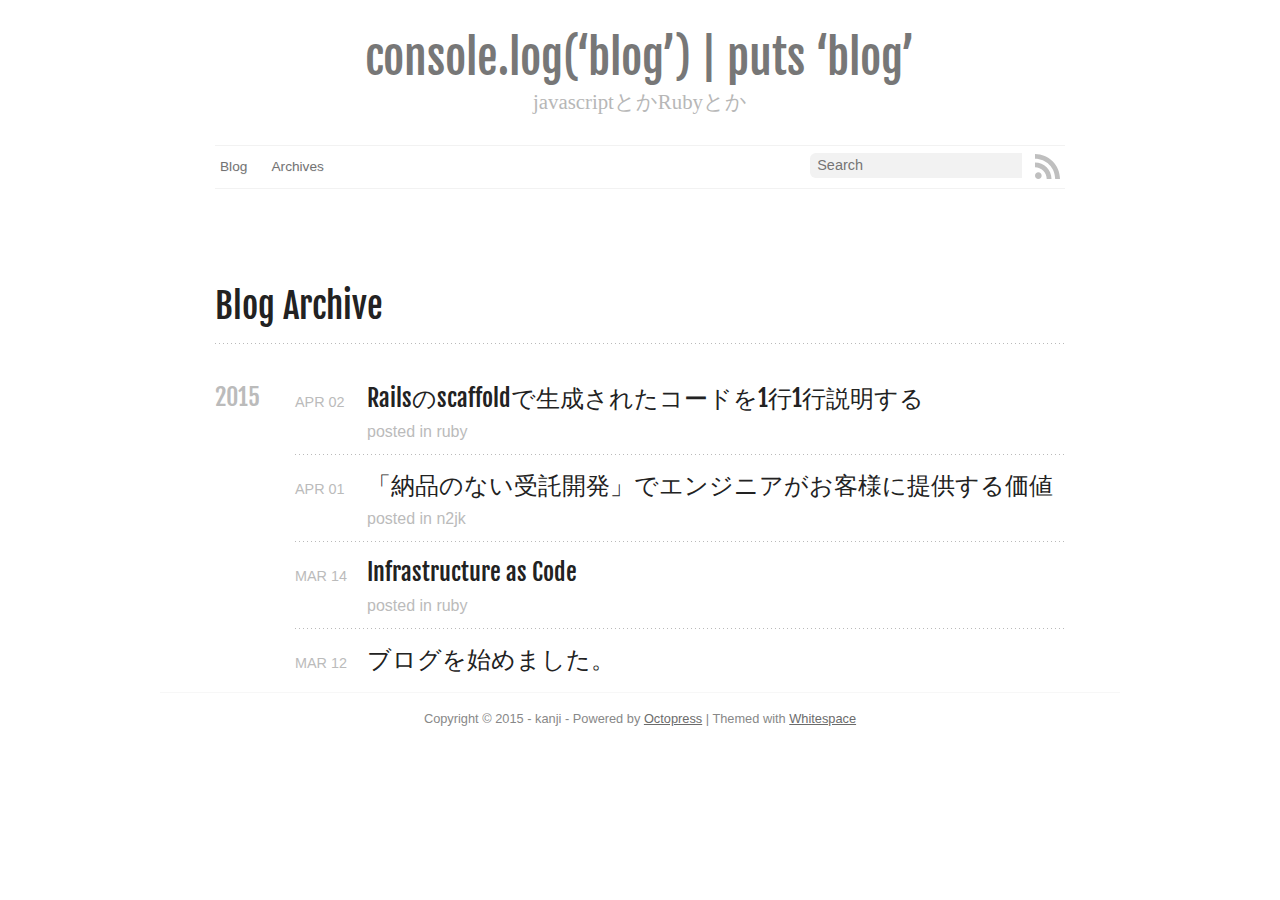
<file: blog/archives/index.html>
<!DOCTYPE html>
<!--[if IEMobile 7 ]><html class="no-js iem7"><![endif]-->
<!--[if lt IE 9]><html class="no-js lte-ie8"><![endif]-->
<!--[if (gt IE 8)|(gt IEMobile 7)|!(IEMobile)|!(IE)]><!--><html class="no-js" lang="en"><!--<![endif]-->
<head>
  <meta charset="utf-8">
  <title>Blog Archive - console.log(&#8216;blog&#8217;) | puts &#8216;blog&#8217;</title>
  <meta name="author" content="kanji">

  
  <meta name="description" content="Blog Archive 2015 Railsのscaffoldで生成されたコードを1行1行説明する
Apr 02 2015 posted in ruby 「納品のない受託開発」でエンジニアがお客様に提供する価値
Apr 01 2015 posted in n2jk Infrastructure &hellip;">
  

  <!-- http://t.co/dKP3o1e -->
  <meta name="HandheldFriendly" content="True">
  <meta name="MobileOptimized" content="320">
  <meta name="viewport" content="width=device-width, initial-scale=1">

  
  <link rel="canonical" href="http://kanjihtmt.github.io/blog/archives">
  <link href="/favicon.png" rel="icon">
  <link href="/stylesheets/screen.css" media="screen, projection" rel="stylesheet" type="text/css">
  <link href="/atom.xml" rel="alternate" title="console.log('blog') | puts 'blog'" type="application/atom+xml">
  <script src="/javascripts/modernizr-2.0.js"></script>
  <script src="//ajax.googleapis.com/ajax/libs/jquery/1.9.1/jquery.min.js"></script>
  <script>!window.jQuery && document.write(unescape('%3Cscript src="/javascripts/libs/jquery.min.js"%3E%3C/script%3E'))</script>
  <script src="/javascripts/octopress.js" type="text/javascript"></script>
  <!--Fonts from Google"s Web font directory at http://google.com/webfonts -->
<link href="//fonts.googleapis.com/css?family=PT+Serif:regular,italic,bold,bolditalic" rel="stylesheet" type="text/css">
<link href="//fonts.googleapis.com/css?family=Open+Sans" rel="stylesheet" type="text/css">
<link href="//fonts.googleapis.com/css?family=Fjalla+One" rel="stylesheet" type="text/css">
<!--- MathJax Configuration -->
<script type="text/javascript" src="//cdn.mathjax.org/mathjax/latest/MathJax.js?config=TeX-AMS-MML_HTMLorMML"></script>
  

</head>

<body   class="collapse-sidebar sidebar-footer" >
  <header role="banner"><hgroup>
  <h1><a href="/">console.log(&#8216;blog&#8217;) | puts &#8216;blog&#8217;</a></h1>
  
    <h2>javascriptとかRubyとか</h2>
  
</hgroup>


<script>
  (function(i,s,o,g,r,a,m){i['GoogleAnalyticsObject']=r;i[r]=i[r]||function(){
  (i[r].q=i[r].q||[]).push(arguments)},i[r].l=1*new Date();a=s.createElement(o),
  m=s.getElementsByTagName(o)[0];a.async=1;a.src=g;m.parentNode.insertBefore(a,m)
  })(window,document,'script','//www.google-analytics.com/analytics.js','ga');

  ga('create', 'UA-61442705-1', 'auto');
  ga('send', 'pageview');

</script>

</header>
  <nav role="navigation"><ul class="subscribe" data-subscription="rss">
  <li><a href="/atom.xml" rel="subscribe-rss" title="subscribe via RSS" target="_blank"><svg version="1.1" xmlns="http://www.w3.org/2000/svg" xmlns:xlink="http://www.w3.org/1999/xlink" width="25" height="25" viewbox="0 0 100 100"><path class="social" d="M 13.310204,73.332654 C 5.967347,73.332654 0,79.322448 0,86.621428 c 0,7.338776 5.967347,13.262246 13.310204,13.262246 7.370408,0 13.328572,-5.92245 13.328572,-13.262246 0,-7.29898 -5.958164,-13.288774 -13.328572,-13.288774 z M 0.01530612,33.978572 V 53.143878 C 12.493878,53.143878 24.229592,58.02347 33.068368,66.865306 41.894898,75.685714 46.767346,87.47449 46.767346,100 h 19.25 C 66.017346,63.592858 36.4,33.979592 0.01530612,33.978572 l 0,0 z M 0.03877552,0 V 19.17449 C 44.54796,19.17551 80.77551,55.437756 80.77551,100 H 100 C 100,44.87653 55.15102,0 0.03877552,0 z"></path></svg></a></li>
  
</ul>
  
  
  
  
  
  
  
  
  
  
    
      <form action="https://www.google.com/search" method="get">
        <fieldset role="search">
          <input type="hidden" name="sitesearch" value="kanjihtmt.github.io" />
    
          <input class="search" type="text" name="q" results="0" placeholder="Search"/>
        </fieldset>
      </form>
  
<ul class="main-navigation">
  <li><a href="/">Blog</a></li>
  <li><a href="/blog/archives">Archives</a></li>
</ul>

</nav>
  <div id="main">
    <div id="content">
      <div>
<article role="article">
  
  <header>
    <h1 class="entry-title">Blog Archive</h1>
    
  </header>
  
  <div id="blog-archives">



  
  <h2>2015</h2>

<article>
  
<h1><a href="/blog/2015/04/02/scaffold/">Railsのscaffoldで生成されたコードを1行1行説明する</a></h1>
<time datetime="2015-04-02T20:30:31+09:00" pubdate><span class='month'>Apr</span> <span class='day'>02</span> <span class='year'>2015</span></time>

<footer>
  <span class="categories">posted in <a class='category' href='/blog/categories/ruby/'>ruby</a></span>
</footer>


</article>



<article>
  
<h1><a href="/blog/2015/04/01/n2jk/">「納品のない受託開発」でエンジニアがお客様に提供する価値</a></h1>
<time datetime="2015-04-01T21:43:15+09:00" pubdate><span class='month'>Apr</span> <span class='day'>01</span> <span class='year'>2015</span></time>

<footer>
  <span class="categories">posted in <a class='category' href='/blog/categories/n2jk/'>n2jk</a></span>
</footer>


</article>



<article>
  
<h1><a href="/blog/2015/03/14/infrastructure-as-code/">Infrastructure as Code</a></h1>
<time datetime="2015-03-14T08:20:37+09:00" pubdate><span class='month'>Mar</span> <span class='day'>14</span> <span class='year'>2015</span></time>

<footer>
  <span class="categories">posted in <a class='category' href='/blog/categories/ruby/'>ruby</a></span>
</footer>


</article>



<article>
  
<h1><a href="/blog/2015/03/12/getting-started/">ブログを始めました。</a></h1>
<time datetime="2015-03-12T04:55:09+09:00" pubdate><span class='month'>Mar</span> <span class='day'>12</span> <span class='year'>2015</span></time>


</article>

</div>

  
</article>


</div>

<aside class="sidebar">
  
    
  
</aside>


    </div>
  </div>
  <footer role="contentinfo"><p>
  Copyright &copy; 2015 - kanji -
  <span class="credit">Powered by <a href="http://octopress.org">Octopress</a> | Themed with <a href="https://github.com/lucaslew/whitespace">Whitespace</a></span>
</p>

</footer>
  










  <script type="text/javascript">
    (function(){
      var twitterWidgets = document.createElement('script');
      twitterWidgets.type = 'text/javascript';
      twitterWidgets.async = true;
      twitterWidgets.src = '//platform.twitter.com/widgets.js';
      document.getElementsByTagName('head')[0].appendChild(twitterWidgets);
    })();
  </script>





</body>
</html>
</file>
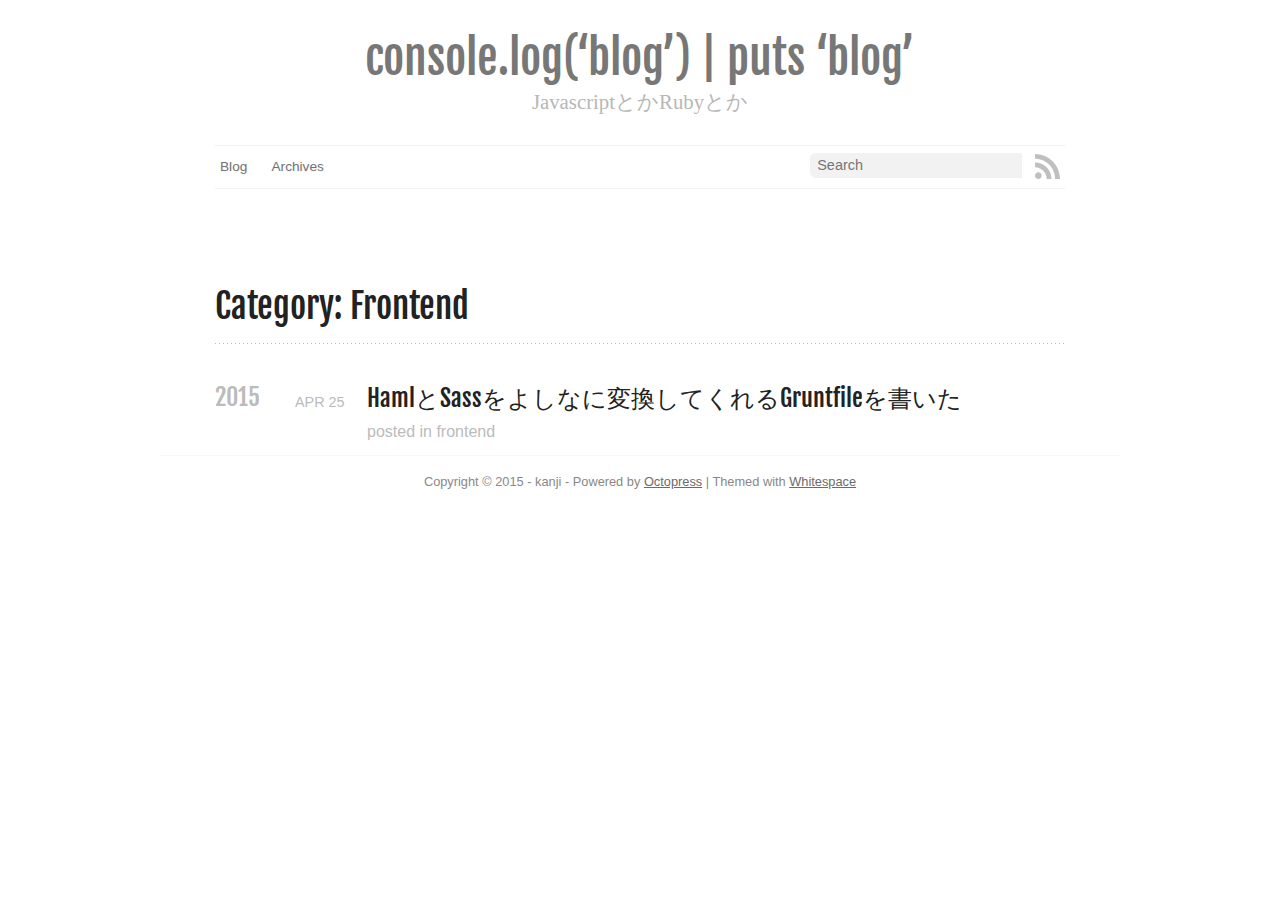
<file: blog/categories/frontend/index.html>
<!DOCTYPE html>
<!--[if IEMobile 7 ]><html class="no-js iem7"><![endif]-->
<!--[if lt IE 9]><html class="no-js lte-ie8"><![endif]-->
<!--[if (gt IE 8)|(gt IEMobile 7)|!(IEMobile)|!(IE)]><!--><html class="no-js" lang="en"><!--<![endif]-->
<head>
  <meta charset="utf-8">
  <title>Category: Frontend - console.log(&#8216;blog&#8217;) | puts &#8216;blog&#8217;</title>
  <meta name="author" content="kanji">

  
  <meta name="description" content="Category: frontend">
  

  <!-- http://t.co/dKP3o1e -->
  <meta name="HandheldFriendly" content="True">
  <meta name="MobileOptimized" content="320">
  <meta name="viewport" content="width=device-width, initial-scale=1">

  
  <link rel="canonical" href="http://kanjihtmt.github.io/blog/categories/frontend">
  <link href="/favicon.png" rel="icon">
  <link href="/stylesheets/screen.css" media="screen, projection" rel="stylesheet" type="text/css">
  <link href="/atom.xml" rel="alternate" title="console.log('blog') | puts 'blog'" type="application/atom+xml">
  <script src="/javascripts/modernizr-2.0.js"></script>
  <script src="//ajax.googleapis.com/ajax/libs/jquery/1.9.1/jquery.min.js"></script>
  <script>!window.jQuery && document.write(unescape('%3Cscript src="/javascripts/libs/jquery.min.js"%3E%3C/script%3E'))</script>
  <script src="/javascripts/octopress.js" type="text/javascript"></script>
  <!--Fonts from Google"s Web font directory at http://google.com/webfonts -->
<link href="//fonts.googleapis.com/css?family=PT+Serif:regular,italic,bold,bolditalic" rel="stylesheet" type="text/css">
<link href="//fonts.googleapis.com/css?family=Open+Sans" rel="stylesheet" type="text/css">
<link href="//fonts.googleapis.com/css?family=Fjalla+One" rel="stylesheet" type="text/css">
<!--- MathJax Configuration -->
<script type="text/javascript" src="//cdn.mathjax.org/mathjax/latest/MathJax.js?config=TeX-AMS-MML_HTMLorMML"></script>
  

</head>

<body   class="collapse-sidebar sidebar-footer" >
  <header role="banner"><hgroup>
  <h1><a href="/">console.log(&#8216;blog&#8217;) | puts &#8216;blog&#8217;</a></h1>
  
    <h2>JavascriptとかRubyとか</h2>
  
</hgroup>


<script>
  (function(i,s,o,g,r,a,m){i['GoogleAnalyticsObject']=r;i[r]=i[r]||function(){
  (i[r].q=i[r].q||[]).push(arguments)},i[r].l=1*new Date();a=s.createElement(o),
  m=s.getElementsByTagName(o)[0];a.async=1;a.src=g;m.parentNode.insertBefore(a,m)
  })(window,document,'script','//www.google-analytics.com/analytics.js','ga');

  ga('create', 'UA-61442705-1', 'auto');
  ga('send', 'pageview');

</script>

</header>
  <nav role="navigation"><ul class="subscribe" data-subscription="rss">
  <li><a href="/atom.xml" rel="subscribe-rss" title="subscribe via RSS" target="_blank"><svg version="1.1" xmlns="http://www.w3.org/2000/svg" xmlns:xlink="http://www.w3.org/1999/xlink" width="25" height="25" viewbox="0 0 100 100"><path class="social" d="M 13.310204,73.332654 C 5.967347,73.332654 0,79.322448 0,86.621428 c 0,7.338776 5.967347,13.262246 13.310204,13.262246 7.370408,0 13.328572,-5.92245 13.328572,-13.262246 0,-7.29898 -5.958164,-13.288774 -13.328572,-13.288774 z M 0.01530612,33.978572 V 53.143878 C 12.493878,53.143878 24.229592,58.02347 33.068368,66.865306 41.894898,75.685714 46.767346,87.47449 46.767346,100 h 19.25 C 66.017346,63.592858 36.4,33.979592 0.01530612,33.978572 l 0,0 z M 0.03877552,0 V 19.17449 C 44.54796,19.17551 80.77551,55.437756 80.77551,100 H 100 C 100,44.87653 55.15102,0 0.03877552,0 z"></path></svg></a></li>
  
</ul>
  
  
  
  
  
  
  
  
  
  
    
      <form action="https://www.google.com/search" method="get">
        <fieldset role="search">
          <input type="hidden" name="sitesearch" value="kanjihtmt.github.io" />
    
          <input class="search" type="text" name="q" results="0" placeholder="Search"/>
        </fieldset>
      </form>
  
<ul class="main-navigation">
  <li><a href="/">Blog</a></li>
  <li><a href="/blog/archives">Archives</a></li>
</ul>

</nav>
  <div id="main">
    <div id="content">
      <div>
<article role="article">
  
  <header>
    <h1 class="entry-title">Category: Frontend</h1>
    
  </header>
  
  <div id="blog-archives" class="category">



  
  <h2>2015</h2>

<article>
  
<h1><a href="/blog/2015/04/25/haml-sass/">HamlとSassをよしなに変換してくれるGruntfileを書いた</a></h1>
<time datetime="2015-04-25T08:44:44+09:00" pubdate><span class='month'>Apr</span> <span class='day'>25</span> <span class='year'>2015</span></time>

<footer>
  <span class="categories">posted in <a class='category' href='/blog/categories/frontend/'>frontend</a></span>
</footer>


</article>

</div>

  
</article>


</div>

<aside class="sidebar">
  
    
  
</aside>


    </div>
  </div>
  <footer role="contentinfo"><p>
  Copyright &copy; 2015 - kanji -
  <span class="credit">Powered by <a href="http://octopress.org">Octopress</a> | Themed with <a href="https://github.com/lucaslew/whitespace">Whitespace</a></span>
</p>

</footer>
  










  <script type="text/javascript">
    (function(){
      var twitterWidgets = document.createElement('script');
      twitterWidgets.type = 'text/javascript';
      twitterWidgets.async = true;
      twitterWidgets.src = '//platform.twitter.com/widgets.js';
      document.getElementsByTagName('head')[0].appendChild(twitterWidgets);
    })();
  </script>





</body>
</html>
</file>
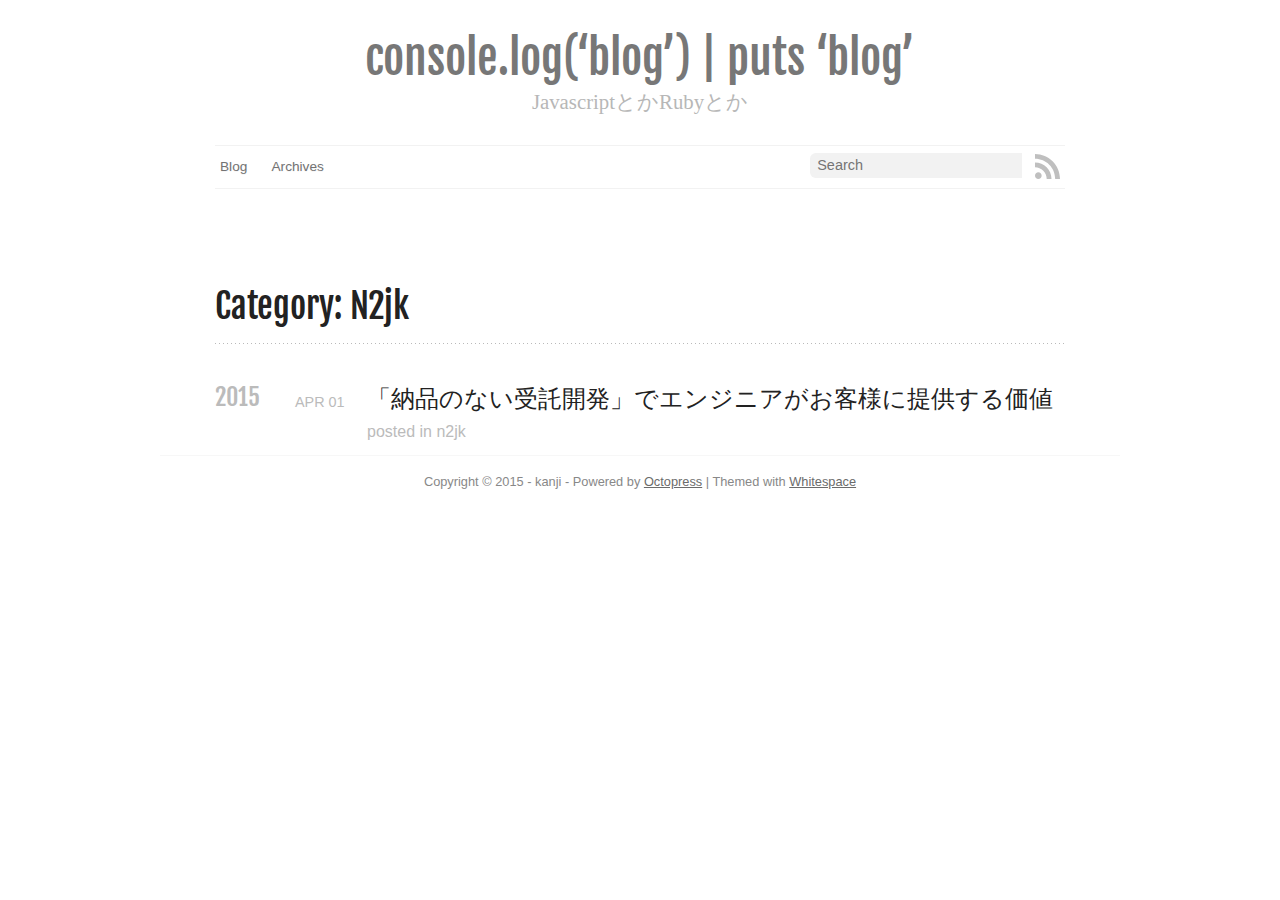
<file: blog/categories/n2jk/index.html>
<!DOCTYPE html>
<!--[if IEMobile 7 ]><html class="no-js iem7"><![endif]-->
<!--[if lt IE 9]><html class="no-js lte-ie8"><![endif]-->
<!--[if (gt IE 8)|(gt IEMobile 7)|!(IEMobile)|!(IE)]><!--><html class="no-js" lang="en"><!--<![endif]-->
<head>
  <meta charset="utf-8">
  <title>Category: N2jk - console.log(&#8216;blog&#8217;) | puts &#8216;blog&#8217;</title>
  <meta name="author" content="kanji">

  
  <meta name="description" content="Category: n2jk">
  

  <!-- http://t.co/dKP3o1e -->
  <meta name="HandheldFriendly" content="True">
  <meta name="MobileOptimized" content="320">
  <meta name="viewport" content="width=device-width, initial-scale=1">

  
  <link rel="canonical" href="http://kanjihtmt.github.io/blog/categories/n2jk">
  <link href="/favicon.png" rel="icon">
  <link href="/stylesheets/screen.css" media="screen, projection" rel="stylesheet" type="text/css">
  <link href="/atom.xml" rel="alternate" title="console.log('blog') | puts 'blog'" type="application/atom+xml">
  <script src="/javascripts/modernizr-2.0.js"></script>
  <script src="//ajax.googleapis.com/ajax/libs/jquery/1.9.1/jquery.min.js"></script>
  <script>!window.jQuery && document.write(unescape('%3Cscript src="/javascripts/libs/jquery.min.js"%3E%3C/script%3E'))</script>
  <script src="/javascripts/octopress.js" type="text/javascript"></script>
  <!--Fonts from Google"s Web font directory at http://google.com/webfonts -->
<link href="//fonts.googleapis.com/css?family=PT+Serif:regular,italic,bold,bolditalic" rel="stylesheet" type="text/css">
<link href="//fonts.googleapis.com/css?family=Open+Sans" rel="stylesheet" type="text/css">
<link href="//fonts.googleapis.com/css?family=Fjalla+One" rel="stylesheet" type="text/css">
<!--- MathJax Configuration -->
<script type="text/javascript" src="//cdn.mathjax.org/mathjax/latest/MathJax.js?config=TeX-AMS-MML_HTMLorMML"></script>
  

</head>

<body   class="collapse-sidebar sidebar-footer" >
  <header role="banner"><hgroup>
  <h1><a href="/">console.log(&#8216;blog&#8217;) | puts &#8216;blog&#8217;</a></h1>
  
    <h2>JavascriptとかRubyとか</h2>
  
</hgroup>


<script>
  (function(i,s,o,g,r,a,m){i['GoogleAnalyticsObject']=r;i[r]=i[r]||function(){
  (i[r].q=i[r].q||[]).push(arguments)},i[r].l=1*new Date();a=s.createElement(o),
  m=s.getElementsByTagName(o)[0];a.async=1;a.src=g;m.parentNode.insertBefore(a,m)
  })(window,document,'script','//www.google-analytics.com/analytics.js','ga');

  ga('create', 'UA-61442705-1', 'auto');
  ga('send', 'pageview');

</script>

</header>
  <nav role="navigation"><ul class="subscribe" data-subscription="rss">
  <li><a href="/atom.xml" rel="subscribe-rss" title="subscribe via RSS" target="_blank"><svg version="1.1" xmlns="http://www.w3.org/2000/svg" xmlns:xlink="http://www.w3.org/1999/xlink" width="25" height="25" viewbox="0 0 100 100"><path class="social" d="M 13.310204,73.332654 C 5.967347,73.332654 0,79.322448 0,86.621428 c 0,7.338776 5.967347,13.262246 13.310204,13.262246 7.370408,0 13.328572,-5.92245 13.328572,-13.262246 0,-7.29898 -5.958164,-13.288774 -13.328572,-13.288774 z M 0.01530612,33.978572 V 53.143878 C 12.493878,53.143878 24.229592,58.02347 33.068368,66.865306 41.894898,75.685714 46.767346,87.47449 46.767346,100 h 19.25 C 66.017346,63.592858 36.4,33.979592 0.01530612,33.978572 l 0,0 z M 0.03877552,0 V 19.17449 C 44.54796,19.17551 80.77551,55.437756 80.77551,100 H 100 C 100,44.87653 55.15102,0 0.03877552,0 z"></path></svg></a></li>
  
</ul>
  
  
  
  
  
  
  
  
  
  
    
      <form action="https://www.google.com/search" method="get">
        <fieldset role="search">
          <input type="hidden" name="sitesearch" value="kanjihtmt.github.io" />
    
          <input class="search" type="text" name="q" results="0" placeholder="Search"/>
        </fieldset>
      </form>
  
<ul class="main-navigation">
  <li><a href="/">Blog</a></li>
  <li><a href="/blog/archives">Archives</a></li>
</ul>

</nav>
  <div id="main">
    <div id="content">
      <div>
<article role="article">
  
  <header>
    <h1 class="entry-title">Category: N2jk</h1>
    
  </header>
  
  <div id="blog-archives" class="category">



  
  <h2>2015</h2>

<article>
  
<h1><a href="/blog/2015/04/01/n2jk/">「納品のない受託開発」でエンジニアがお客様に提供する価値</a></h1>
<time datetime="2015-04-01T21:43:15+09:00" pubdate><span class='month'>Apr</span> <span class='day'>01</span> <span class='year'>2015</span></time>

<footer>
  <span class="categories">posted in <a class='category' href='/blog/categories/n2jk/'>n2jk</a></span>
</footer>


</article>

</div>

  
</article>


</div>

<aside class="sidebar">
  
    
  
</aside>


    </div>
  </div>
  <footer role="contentinfo"><p>
  Copyright &copy; 2015 - kanji -
  <span class="credit">Powered by <a href="http://octopress.org">Octopress</a> | Themed with <a href="https://github.com/lucaslew/whitespace">Whitespace</a></span>
</p>

</footer>
  










  <script type="text/javascript">
    (function(){
      var twitterWidgets = document.createElement('script');
      twitterWidgets.type = 'text/javascript';
      twitterWidgets.async = true;
      twitterWidgets.src = '//platform.twitter.com/widgets.js';
      document.getElementsByTagName('head')[0].appendChild(twitterWidgets);
    })();
  </script>





</body>
</html>
</file>
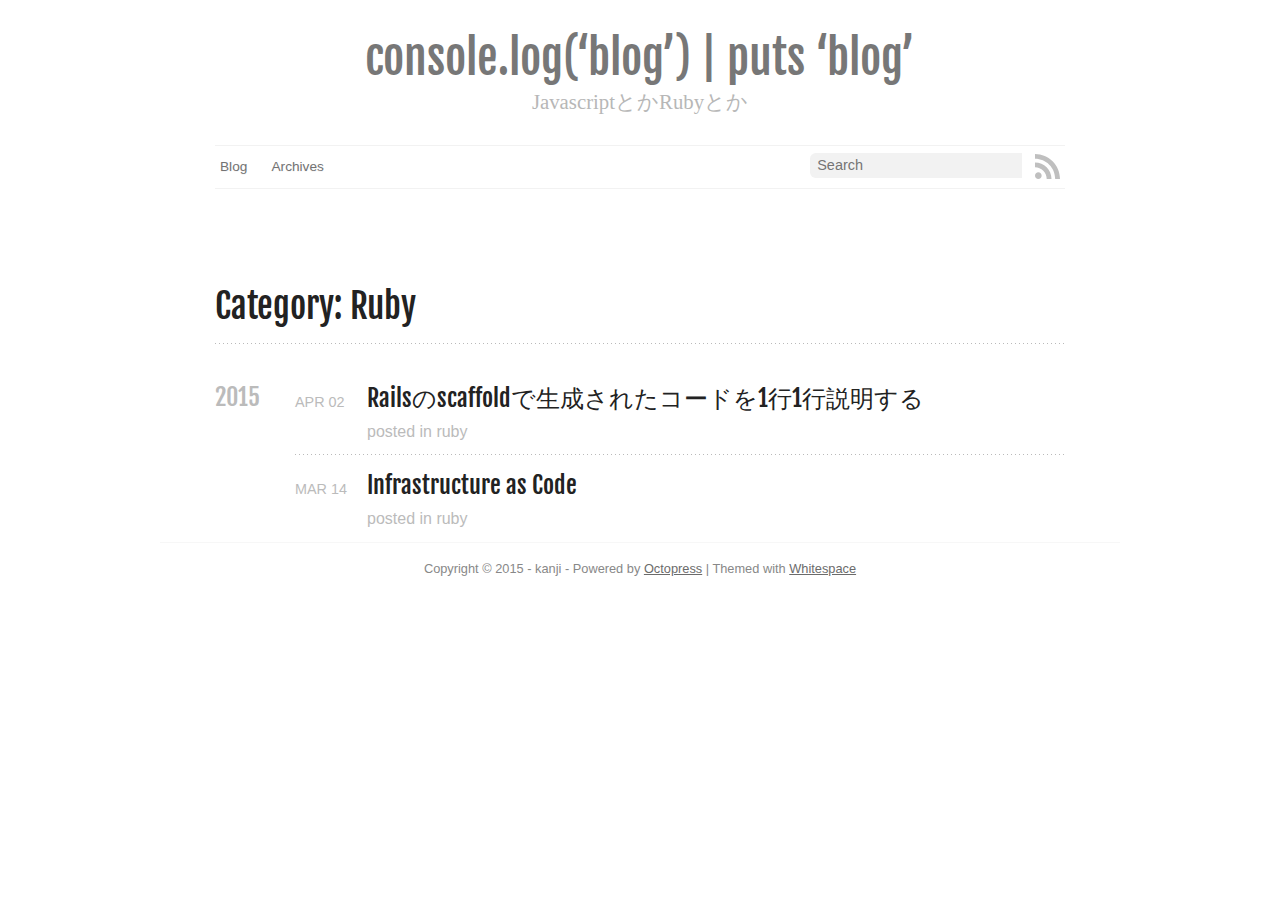
<file: blog/categories/ruby/index.html>
<!DOCTYPE html>
<!--[if IEMobile 7 ]><html class="no-js iem7"><![endif]-->
<!--[if lt IE 9]><html class="no-js lte-ie8"><![endif]-->
<!--[if (gt IE 8)|(gt IEMobile 7)|!(IEMobile)|!(IE)]><!--><html class="no-js" lang="en"><!--<![endif]-->
<head>
  <meta charset="utf-8">
  <title>Category: Ruby - console.log(&#8216;blog&#8217;) | puts &#8216;blog&#8217;</title>
  <meta name="author" content="kanji">

  
  <meta name="description" content="Category: ruby">
  

  <!-- http://t.co/dKP3o1e -->
  <meta name="HandheldFriendly" content="True">
  <meta name="MobileOptimized" content="320">
  <meta name="viewport" content="width=device-width, initial-scale=1">

  
  <link rel="canonical" href="http://kanjihtmt.github.io/blog/categories/ruby">
  <link href="/favicon.png" rel="icon">
  <link href="/stylesheets/screen.css" media="screen, projection" rel="stylesheet" type="text/css">
  <link href="/atom.xml" rel="alternate" title="console.log('blog') | puts 'blog'" type="application/atom+xml">
  <script src="/javascripts/modernizr-2.0.js"></script>
  <script src="//ajax.googleapis.com/ajax/libs/jquery/1.9.1/jquery.min.js"></script>
  <script>!window.jQuery && document.write(unescape('%3Cscript src="/javascripts/libs/jquery.min.js"%3E%3C/script%3E'))</script>
  <script src="/javascripts/octopress.js" type="text/javascript"></script>
  <!--Fonts from Google"s Web font directory at http://google.com/webfonts -->
<link href="//fonts.googleapis.com/css?family=PT+Serif:regular,italic,bold,bolditalic" rel="stylesheet" type="text/css">
<link href="//fonts.googleapis.com/css?family=Open+Sans" rel="stylesheet" type="text/css">
<link href="//fonts.googleapis.com/css?family=Fjalla+One" rel="stylesheet" type="text/css">
<!--- MathJax Configuration -->
<script type="text/javascript" src="//cdn.mathjax.org/mathjax/latest/MathJax.js?config=TeX-AMS-MML_HTMLorMML"></script>
  

</head>

<body   class="collapse-sidebar sidebar-footer" >
  <header role="banner"><hgroup>
  <h1><a href="/">console.log(&#8216;blog&#8217;) | puts &#8216;blog&#8217;</a></h1>
  
    <h2>JavascriptとかRubyとか</h2>
  
</hgroup>


<script>
  (function(i,s,o,g,r,a,m){i['GoogleAnalyticsObject']=r;i[r]=i[r]||function(){
  (i[r].q=i[r].q||[]).push(arguments)},i[r].l=1*new Date();a=s.createElement(o),
  m=s.getElementsByTagName(o)[0];a.async=1;a.src=g;m.parentNode.insertBefore(a,m)
  })(window,document,'script','//www.google-analytics.com/analytics.js','ga');

  ga('create', 'UA-61442705-1', 'auto');
  ga('send', 'pageview');

</script>

</header>
  <nav role="navigation"><ul class="subscribe" data-subscription="rss">
  <li><a href="/atom.xml" rel="subscribe-rss" title="subscribe via RSS" target="_blank"><svg version="1.1" xmlns="http://www.w3.org/2000/svg" xmlns:xlink="http://www.w3.org/1999/xlink" width="25" height="25" viewbox="0 0 100 100"><path class="social" d="M 13.310204,73.332654 C 5.967347,73.332654 0,79.322448 0,86.621428 c 0,7.338776 5.967347,13.262246 13.310204,13.262246 7.370408,0 13.328572,-5.92245 13.328572,-13.262246 0,-7.29898 -5.958164,-13.288774 -13.328572,-13.288774 z M 0.01530612,33.978572 V 53.143878 C 12.493878,53.143878 24.229592,58.02347 33.068368,66.865306 41.894898,75.685714 46.767346,87.47449 46.767346,100 h 19.25 C 66.017346,63.592858 36.4,33.979592 0.01530612,33.978572 l 0,0 z M 0.03877552,0 V 19.17449 C 44.54796,19.17551 80.77551,55.437756 80.77551,100 H 100 C 100,44.87653 55.15102,0 0.03877552,0 z"></path></svg></a></li>
  
</ul>
  
  
  
  
  
  
  
  
  
  
    
      <form action="https://www.google.com/search" method="get">
        <fieldset role="search">
          <input type="hidden" name="sitesearch" value="kanjihtmt.github.io" />
    
          <input class="search" type="text" name="q" results="0" placeholder="Search"/>
        </fieldset>
      </form>
  
<ul class="main-navigation">
  <li><a href="/">Blog</a></li>
  <li><a href="/blog/archives">Archives</a></li>
</ul>

</nav>
  <div id="main">
    <div id="content">
      <div>
<article role="article">
  
  <header>
    <h1 class="entry-title">Category: Ruby</h1>
    
  </header>
  
  <div id="blog-archives" class="category">



  
  <h2>2015</h2>

<article>
  
<h1><a href="/blog/2015/04/02/scaffold/">Railsのscaffoldで生成されたコードを1行1行説明する</a></h1>
<time datetime="2015-04-02T20:30:31+09:00" pubdate><span class='month'>Apr</span> <span class='day'>02</span> <span class='year'>2015</span></time>

<footer>
  <span class="categories">posted in <a class='category' href='/blog/categories/ruby/'>ruby</a></span>
</footer>


</article>



<article>
  
<h1><a href="/blog/2015/03/14/infrastructure-as-code/">Infrastructure as Code</a></h1>
<time datetime="2015-03-14T08:20:37+09:00" pubdate><span class='month'>Mar</span> <span class='day'>14</span> <span class='year'>2015</span></time>

<footer>
  <span class="categories">posted in <a class='category' href='/blog/categories/ruby/'>ruby</a></span>
</footer>


</article>

</div>

  
</article>


</div>

<aside class="sidebar">
  
    
  
</aside>


    </div>
  </div>
  <footer role="contentinfo"><p>
  Copyright &copy; 2015 - kanji -
  <span class="credit">Powered by <a href="http://octopress.org">Octopress</a> | Themed with <a href="https://github.com/lucaslew/whitespace">Whitespace</a></span>
</p>

</footer>
  










  <script type="text/javascript">
    (function(){
      var twitterWidgets = document.createElement('script');
      twitterWidgets.type = 'text/javascript';
      twitterWidgets.async = true;
      twitterWidgets.src = '//platform.twitter.com/widgets.js';
      document.getElementsByTagName('head')[0].appendChild(twitterWidgets);
    })();
  </script>





</body>
</html>
</file>
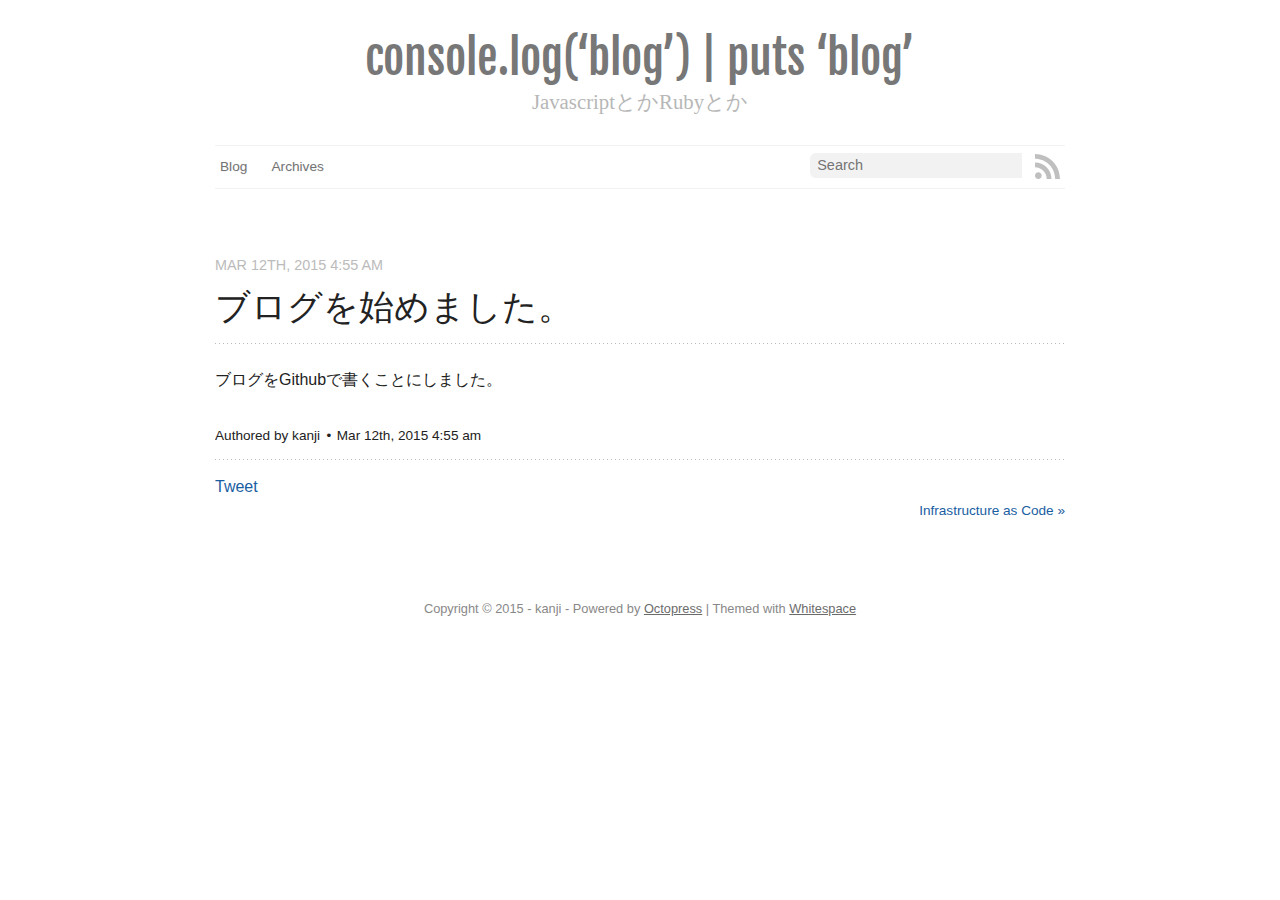
<file: blog/2015/03/12/getting-started/index.html>
<!DOCTYPE html>
<!--[if IEMobile 7 ]><html class="no-js iem7"><![endif]-->
<!--[if lt IE 9]><html class="no-js lte-ie8"><![endif]-->
<!--[if (gt IE 8)|(gt IEMobile 7)|!(IEMobile)|!(IE)]><!--><html class="no-js" lang="en"><!--<![endif]-->
<head>
  <meta charset="utf-8">
  <title>ブログを始めました。 - console.log(&#8216;blog&#8217;) | puts &#8216;blog&#8217;</title>
  <meta name="author" content="kanji">

  
  <meta name="description" content="ブログをGithubで書くことにしました。
">
  

  <!-- http://t.co/dKP3o1e -->
  <meta name="HandheldFriendly" content="True">
  <meta name="MobileOptimized" content="320">
  <meta name="viewport" content="width=device-width, initial-scale=1">

  
  <link rel="canonical" href="http://kanjihtmt.github.io/blog/2015/03/12/getting-started">
  <link href="/favicon.png" rel="icon">
  <link href="/stylesheets/screen.css" media="screen, projection" rel="stylesheet" type="text/css">
  <link href="/atom.xml" rel="alternate" title="console.log('blog') | puts 'blog'" type="application/atom+xml">
  <script src="/javascripts/modernizr-2.0.js"></script>
  <script src="//ajax.googleapis.com/ajax/libs/jquery/1.9.1/jquery.min.js"></script>
  <script>!window.jQuery && document.write(unescape('%3Cscript src="/javascripts/libs/jquery.min.js"%3E%3C/script%3E'))</script>
  <script src="/javascripts/octopress.js" type="text/javascript"></script>
  <!--Fonts from Google"s Web font directory at http://google.com/webfonts -->
<link href="//fonts.googleapis.com/css?family=PT+Serif:regular,italic,bold,bolditalic" rel="stylesheet" type="text/css">
<link href="//fonts.googleapis.com/css?family=Open+Sans" rel="stylesheet" type="text/css">
<link href="//fonts.googleapis.com/css?family=Fjalla+One" rel="stylesheet" type="text/css">
<!--- MathJax Configuration -->
<script type="text/javascript" src="//cdn.mathjax.org/mathjax/latest/MathJax.js?config=TeX-AMS-MML_HTMLorMML"></script>
  

</head>

<body   class="collapse-sidebar sidebar-footer" >
  <header role="banner"><hgroup>
  <h1><a href="/">console.log(&#8216;blog&#8217;) | puts &#8216;blog&#8217;</a></h1>
  
    <h2>JavascriptとかRubyとか</h2>
  
</hgroup>


<script>
  (function(i,s,o,g,r,a,m){i['GoogleAnalyticsObject']=r;i[r]=i[r]||function(){
  (i[r].q=i[r].q||[]).push(arguments)},i[r].l=1*new Date();a=s.createElement(o),
  m=s.getElementsByTagName(o)[0];a.async=1;a.src=g;m.parentNode.insertBefore(a,m)
  })(window,document,'script','//www.google-analytics.com/analytics.js','ga');

  ga('create', 'UA-61442705-1', 'auto');
  ga('send', 'pageview');

</script>

</header>
  <nav role="navigation"><ul class="subscribe" data-subscription="rss">
  <li><a href="/atom.xml" rel="subscribe-rss" title="subscribe via RSS" target="_blank"><svg version="1.1" xmlns="http://www.w3.org/2000/svg" xmlns:xlink="http://www.w3.org/1999/xlink" width="25" height="25" viewbox="0 0 100 100"><path class="social" d="M 13.310204,73.332654 C 5.967347,73.332654 0,79.322448 0,86.621428 c 0,7.338776 5.967347,13.262246 13.310204,13.262246 7.370408,0 13.328572,-5.92245 13.328572,-13.262246 0,-7.29898 -5.958164,-13.288774 -13.328572,-13.288774 z M 0.01530612,33.978572 V 53.143878 C 12.493878,53.143878 24.229592,58.02347 33.068368,66.865306 41.894898,75.685714 46.767346,87.47449 46.767346,100 h 19.25 C 66.017346,63.592858 36.4,33.979592 0.01530612,33.978572 l 0,0 z M 0.03877552,0 V 19.17449 C 44.54796,19.17551 80.77551,55.437756 80.77551,100 H 100 C 100,44.87653 55.15102,0 0.03877552,0 z"></path></svg></a></li>
  
</ul>
  
  
  
  
  
  
  
  
  
  
    
      <form action="https://www.google.com/search" method="get">
        <fieldset role="search">
          <input type="hidden" name="sitesearch" value="kanjihtmt.github.io" />
    
          <input class="search" type="text" name="q" results="0" placeholder="Search"/>
        </fieldset>
      </form>
  
<ul class="main-navigation">
  <li><a href="/">Blog</a></li>
  <li><a href="/blog/archives">Archives</a></li>
</ul>

</nav>
  <div id="main">
    <div id="content">
      <div>
<article class="hentry" role="article">
  
  <header>
    
      
        <h1 class="entry-title">ブログを始めました。</h1>
      
    
    
      <p class="meta">
        




<time class='entry-date' datetime='2015-03-12T04:55:09+09:00'><span class='date'><span class='date-month'>Mar</span> <span class='date-day'>12</span><span class='date-suffix'>th</span>, <span class='date-year'>2015</span></span> <span class='time'>4:55 am</span></time>
        
        
      </p>
    
  </header>


<div class="entry-content"><p>ブログをGithubで書くことにしました。</p>
</div>


  <footer>
    <p class="meta">
      
  



  <span class="byline author vcard">Authored by <span class="fn">
  
    kanji
  
  </span></span>


      




<time class='entry-date' datetime='2015-03-12T04:55:09+09:00'><span class='date'><span class='date-month'>Mar</span> <span class='date-day'>12</span><span class='date-suffix'>th</span>, <span class='date-year'>2015</span></span> <span class='time'>4:55 am</span></time>
      
      


    </p>
    
      <div class="sharing">
  
  <a href="//twitter.com/share" class="twitter-share-button" data-url="http://kanjihtmt.github.io/blog/2015/03/12/getting-started/" data-via="" data-counturl="http://kanjihtmt.github.io/blog/2015/03/12/getting-started/" >Tweet</a>
  
  
  
</div>

    
    <p class="meta">
      
      
        <a class="basic-alignment right" href="/blog/2015/03/14/infrastructure-as-code/" title="Next Post: Infrastructure as Code">Infrastructure as Code &raquo;</a>
      
    </p>
  </footer>
</article>


</div>

    </div>
  </div>
  <footer role="contentinfo"><p>
  Copyright &copy; 2015 - kanji -
  <span class="credit">Powered by <a href="http://octopress.org">Octopress</a> | Themed with <a href="https://github.com/lucaslew/whitespace">Whitespace</a></span>
</p>

</footer>
  










  <script type="text/javascript">
    (function(){
      var twitterWidgets = document.createElement('script');
      twitterWidgets.type = 'text/javascript';
      twitterWidgets.async = true;
      twitterWidgets.src = '//platform.twitter.com/widgets.js';
      document.getElementsByTagName('head')[0].appendChild(twitterWidgets);
    })();
  </script>





</body>
</html>
</file>
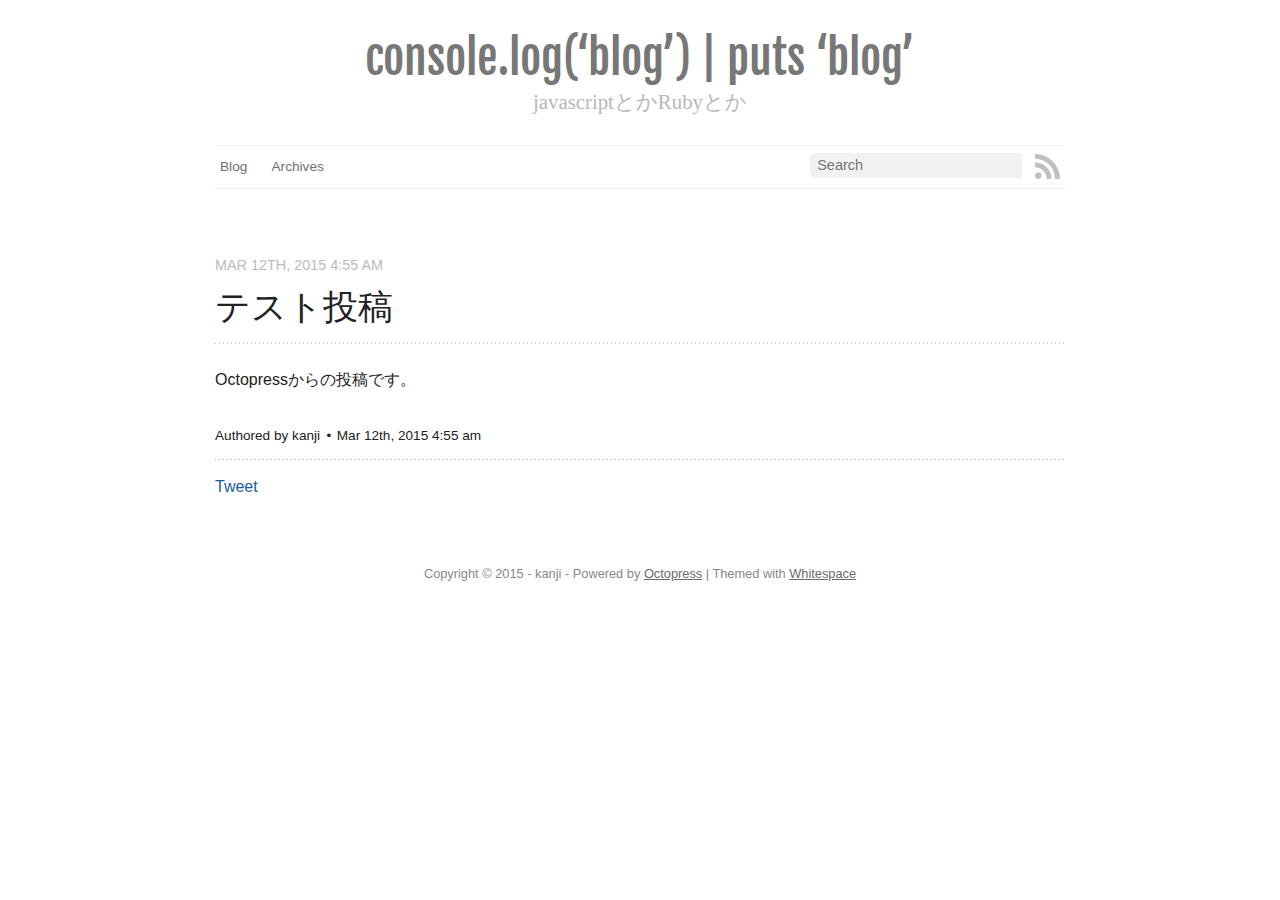
<file: blog/2015/03/12/tesutotou-gao/index.html>
<!DOCTYPE html>
<!--[if IEMobile 7 ]><html class="no-js iem7"><![endif]-->
<!--[if lt IE 9]><html class="no-js lte-ie8"><![endif]-->
<!--[if (gt IE 8)|(gt IEMobile 7)|!(IEMobile)|!(IE)]><!--><html class="no-js" lang="en"><!--<![endif]-->
<head>
  <meta charset="utf-8">
  <title>テスト投稿 - console.log(&#8216;blog&#8217;) | puts &#8216;blog&#8217;</title>
  <meta name="author" content="kanji">

  
  <meta name="description" content="Octopressからの投稿です。
">
  

  <!-- http://t.co/dKP3o1e -->
  <meta name="HandheldFriendly" content="True">
  <meta name="MobileOptimized" content="320">
  <meta name="viewport" content="width=device-width, initial-scale=1">

  
  <link rel="canonical" href="http://kanjihtmt.github.io/blog/2015/03/12/tesutotou-gao">
  <link href="/favicon.png" rel="icon">
  <link href="/stylesheets/screen.css" media="screen, projection" rel="stylesheet" type="text/css">
  <link href="/atom.xml" rel="alternate" title="console.log('blog') | puts 'blog'" type="application/atom+xml">
  <script src="/javascripts/modernizr-2.0.js"></script>
  <script src="//ajax.googleapis.com/ajax/libs/jquery/1.9.1/jquery.min.js"></script>
  <script>!window.jQuery && document.write(unescape('%3Cscript src="/javascripts/libs/jquery.min.js"%3E%3C/script%3E'))</script>
  <script src="/javascripts/octopress.js" type="text/javascript"></script>
  <!--Fonts from Google"s Web font directory at http://google.com/webfonts -->
<link href="//fonts.googleapis.com/css?family=PT+Serif:regular,italic,bold,bolditalic" rel="stylesheet" type="text/css">
<link href="//fonts.googleapis.com/css?family=Open+Sans" rel="stylesheet" type="text/css">
<link href="//fonts.googleapis.com/css?family=Fjalla+One" rel="stylesheet" type="text/css">
<!--- MathJax Configuration -->
<script type="text/javascript" src="//cdn.mathjax.org/mathjax/latest/MathJax.js?config=TeX-AMS-MML_HTMLorMML"></script>
  

</head>

<body   class="collapse-sidebar sidebar-footer" >
  <header role="banner"><hgroup>
  <h1><a href="/">console.log(&#8216;blog&#8217;) | puts &#8216;blog&#8217;</a></h1>
  
    <h2>javascriptとかRubyとか</h2>
  
</hgroup>

</header>
  <nav role="navigation"><ul class="subscribe" data-subscription="rss">
  <li><a href="/atom.xml" rel="subscribe-rss" title="subscribe via RSS" target="_blank"><svg version="1.1" xmlns="http://www.w3.org/2000/svg" xmlns:xlink="http://www.w3.org/1999/xlink" width="25" height="25" viewbox="0 0 100 100"><path class="social" d="M 13.310204,73.332654 C 5.967347,73.332654 0,79.322448 0,86.621428 c 0,7.338776 5.967347,13.262246 13.310204,13.262246 7.370408,0 13.328572,-5.92245 13.328572,-13.262246 0,-7.29898 -5.958164,-13.288774 -13.328572,-13.288774 z M 0.01530612,33.978572 V 53.143878 C 12.493878,53.143878 24.229592,58.02347 33.068368,66.865306 41.894898,75.685714 46.767346,87.47449 46.767346,100 h 19.25 C 66.017346,63.592858 36.4,33.979592 0.01530612,33.978572 l 0,0 z M 0.03877552,0 V 19.17449 C 44.54796,19.17551 80.77551,55.437756 80.77551,100 H 100 C 100,44.87653 55.15102,0 0.03877552,0 z"></path></svg></a></li>
  
</ul>
  
  
  
  
  
  
  
  
  
  
    
      <form action="https://www.google.com/search" method="get">
        <fieldset role="search">
          <input type="hidden" name="sitesearch" value="kanjihtmt.github.io" />
    
          <input class="search" type="text" name="q" results="0" placeholder="Search"/>
        </fieldset>
      </form>
  
<ul class="main-navigation">
  <li><a href="/">Blog</a></li>
  <li><a href="/blog/archives">Archives</a></li>
</ul>

</nav>
  <div id="main">
    <div id="content">
      <div>
<article class="hentry" role="article">
  
  <header>
    
      
        <h1 class="entry-title">テスト投稿</h1>
      
    
    
      <p class="meta">
        




<time class='entry-date' datetime='2015-03-12T04:55:09+09:00'><span class='date'><span class='date-month'>Mar</span> <span class='date-day'>12</span><span class='date-suffix'>th</span>, <span class='date-year'>2015</span></span> <span class='time'>4:55 am</span></time>
        
        
      </p>
    
  </header>


<div class="entry-content"><p>Octopressからの投稿です。</p>
</div>


  <footer>
    <p class="meta">
      
  



  <span class="byline author vcard">Authored by <span class="fn">
  
    kanji
  
  </span></span>


      




<time class='entry-date' datetime='2015-03-12T04:55:09+09:00'><span class='date'><span class='date-month'>Mar</span> <span class='date-day'>12</span><span class='date-suffix'>th</span>, <span class='date-year'>2015</span></span> <span class='time'>4:55 am</span></time>
      
      


    </p>
    
      <div class="sharing">
  
  <a href="//twitter.com/share" class="twitter-share-button" data-url="http://kanjihtmt.github.io/blog/2015/03/12/tesutotou-gao/" data-via="" data-counturl="http://kanjihtmt.github.io/blog/2015/03/12/tesutotou-gao/" >Tweet</a>
  
  
  
</div>

    
    <p class="meta">
      
      
    </p>
  </footer>
</article>


</div>

    </div>
  </div>
  <footer role="contentinfo"><p>
  Copyright &copy; 2015 - kanji -
  <span class="credit">Powered by <a href="http://octopress.org">Octopress</a> | Themed with <a href="https://github.com/lucaslew/whitespace">Whitespace</a></span>
</p>

</footer>
  










  <script type="text/javascript">
    (function(){
      var twitterWidgets = document.createElement('script');
      twitterWidgets.type = 'text/javascript';
      twitterWidgets.async = true;
      twitterWidgets.src = '//platform.twitter.com/widgets.js';
      document.getElementsByTagName('head')[0].appendChild(twitterWidgets);
    })();
  </script>





</body>
</html>
</file>
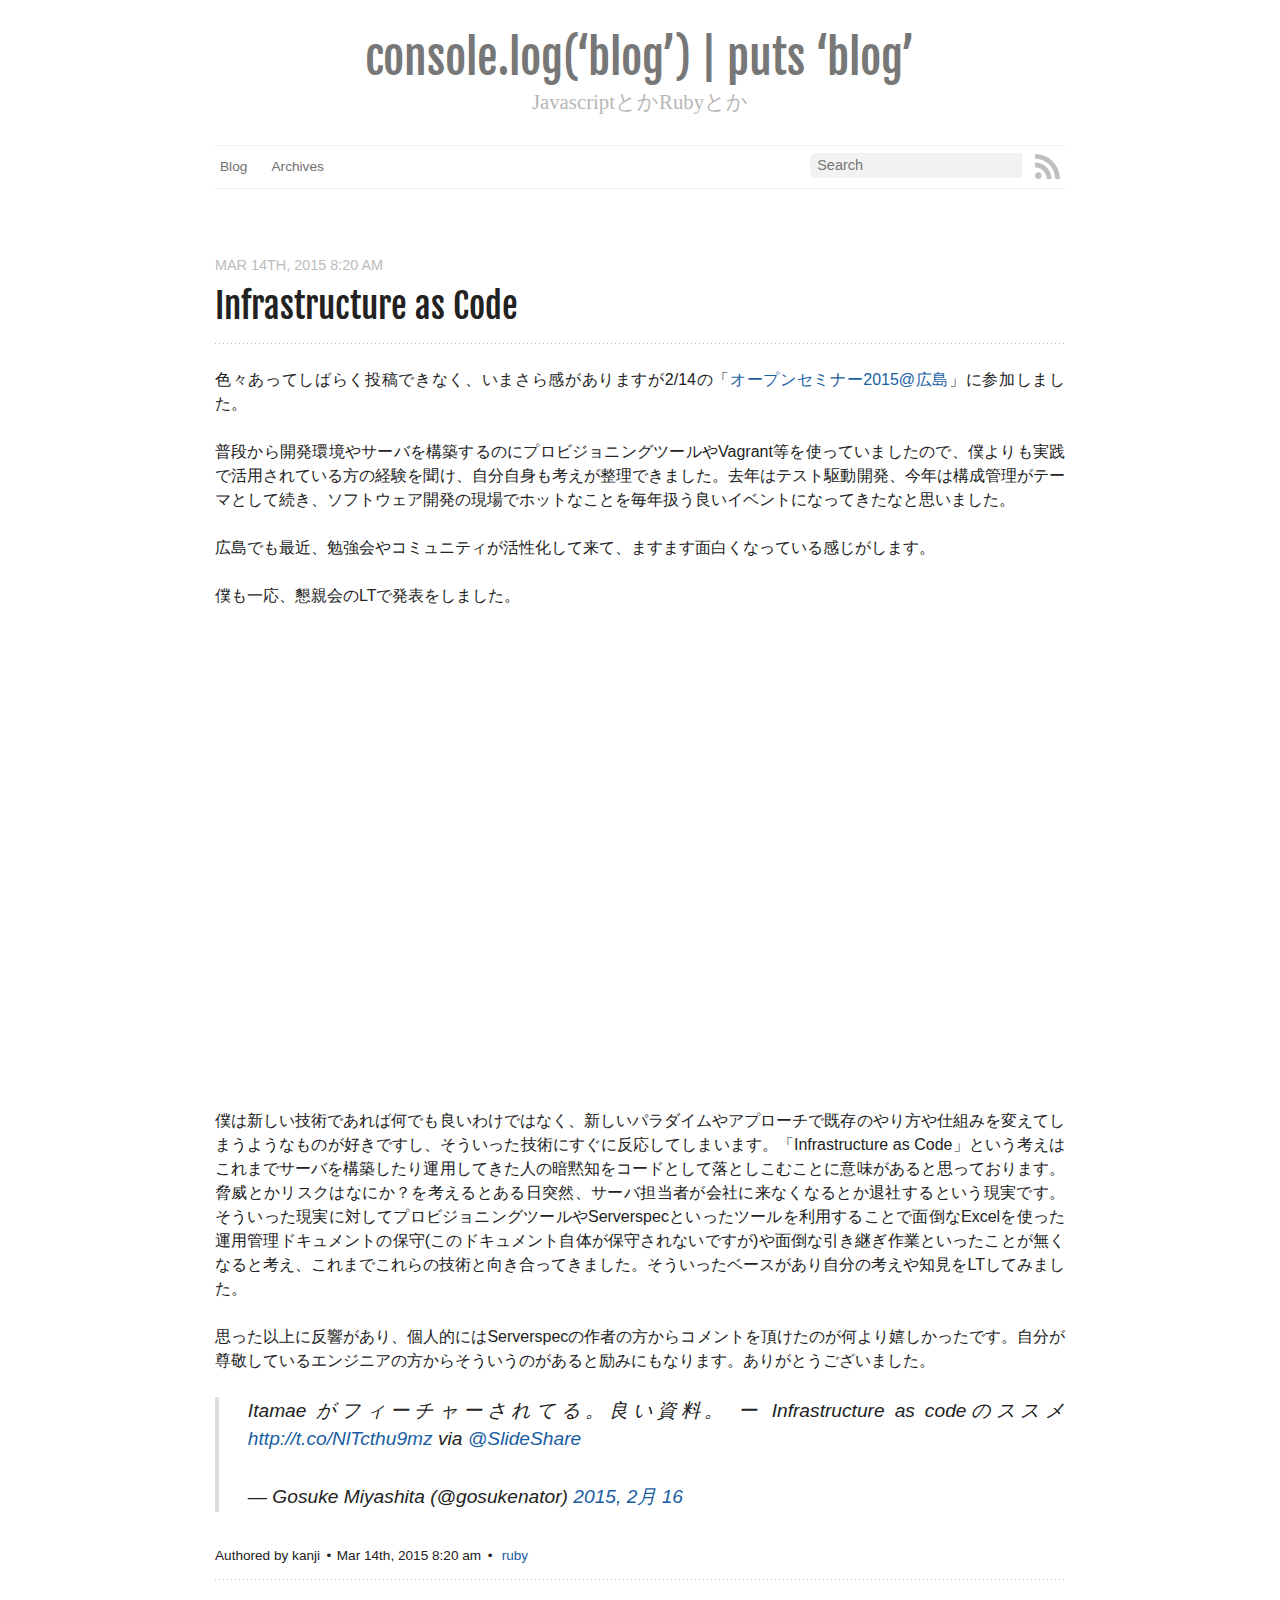
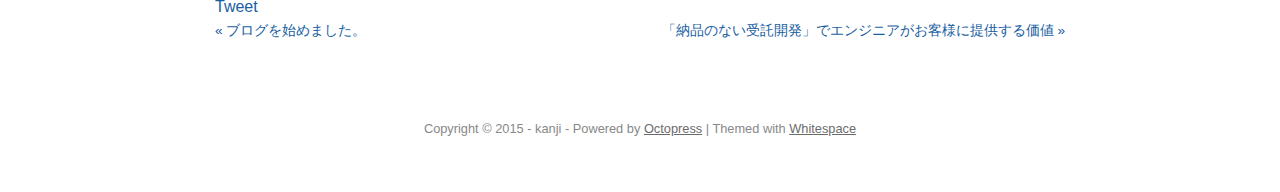
<file: blog/2015/03/14/infrastructure-as-code/index.html>
<!DOCTYPE html>
<!--[if IEMobile 7 ]><html class="no-js iem7"><![endif]-->
<!--[if lt IE 9]><html class="no-js lte-ie8"><![endif]-->
<!--[if (gt IE 8)|(gt IEMobile 7)|!(IEMobile)|!(IE)]><!--><html class="no-js" lang="en"><!--<![endif]-->
<head>
  <meta charset="utf-8">
  <title>Infrastructure as Code - console.log(&#8216;blog&#8217;) | puts &#8216;blog&#8217;</title>
  <meta name="author" content="kanji">

  
  <meta name="description" content="色々あってしばらく投稿できなく、いまさら感がありますが2/14の「オープンセミナー2015@広島」に参加しました。 普段から開発環境やサーバを構築するのにプロビジョニングツールやVagrant等を使っていましたので、僕よりも実践で活用されている方の経験を聞け、自分自身も考えが整理できました。 &hellip;">
  

  <!-- http://t.co/dKP3o1e -->
  <meta name="HandheldFriendly" content="True">
  <meta name="MobileOptimized" content="320">
  <meta name="viewport" content="width=device-width, initial-scale=1">

  
  <link rel="canonical" href="http://kanjihtmt.github.io/blog/2015/03/14/infrastructure-as-code">
  <link href="/favicon.png" rel="icon">
  <link href="/stylesheets/screen.css" media="screen, projection" rel="stylesheet" type="text/css">
  <link href="/atom.xml" rel="alternate" title="console.log('blog') | puts 'blog'" type="application/atom+xml">
  <script src="/javascripts/modernizr-2.0.js"></script>
  <script src="//ajax.googleapis.com/ajax/libs/jquery/1.9.1/jquery.min.js"></script>
  <script>!window.jQuery && document.write(unescape('%3Cscript src="/javascripts/libs/jquery.min.js"%3E%3C/script%3E'))</script>
  <script src="/javascripts/octopress.js" type="text/javascript"></script>
  <!--Fonts from Google"s Web font directory at http://google.com/webfonts -->
<link href="//fonts.googleapis.com/css?family=PT+Serif:regular,italic,bold,bolditalic" rel="stylesheet" type="text/css">
<link href="//fonts.googleapis.com/css?family=Open+Sans" rel="stylesheet" type="text/css">
<link href="//fonts.googleapis.com/css?family=Fjalla+One" rel="stylesheet" type="text/css">
<!--- MathJax Configuration -->
<script type="text/javascript" src="//cdn.mathjax.org/mathjax/latest/MathJax.js?config=TeX-AMS-MML_HTMLorMML"></script>
  

</head>

<body   class="collapse-sidebar sidebar-footer" >
  <header role="banner"><hgroup>
  <h1><a href="/">console.log(&#8216;blog&#8217;) | puts &#8216;blog&#8217;</a></h1>
  
    <h2>JavascriptとかRubyとか</h2>
  
</hgroup>


<script>
  (function(i,s,o,g,r,a,m){i['GoogleAnalyticsObject']=r;i[r]=i[r]||function(){
  (i[r].q=i[r].q||[]).push(arguments)},i[r].l=1*new Date();a=s.createElement(o),
  m=s.getElementsByTagName(o)[0];a.async=1;a.src=g;m.parentNode.insertBefore(a,m)
  })(window,document,'script','//www.google-analytics.com/analytics.js','ga');

  ga('create', 'UA-61442705-1', 'auto');
  ga('send', 'pageview');

</script>

</header>
  <nav role="navigation"><ul class="subscribe" data-subscription="rss">
  <li><a href="/atom.xml" rel="subscribe-rss" title="subscribe via RSS" target="_blank"><svg version="1.1" xmlns="http://www.w3.org/2000/svg" xmlns:xlink="http://www.w3.org/1999/xlink" width="25" height="25" viewbox="0 0 100 100"><path class="social" d="M 13.310204,73.332654 C 5.967347,73.332654 0,79.322448 0,86.621428 c 0,7.338776 5.967347,13.262246 13.310204,13.262246 7.370408,0 13.328572,-5.92245 13.328572,-13.262246 0,-7.29898 -5.958164,-13.288774 -13.328572,-13.288774 z M 0.01530612,33.978572 V 53.143878 C 12.493878,53.143878 24.229592,58.02347 33.068368,66.865306 41.894898,75.685714 46.767346,87.47449 46.767346,100 h 19.25 C 66.017346,63.592858 36.4,33.979592 0.01530612,33.978572 l 0,0 z M 0.03877552,0 V 19.17449 C 44.54796,19.17551 80.77551,55.437756 80.77551,100 H 100 C 100,44.87653 55.15102,0 0.03877552,0 z"></path></svg></a></li>
  
</ul>
  
  
  
  
  
  
  
  
  
  
    
      <form action="https://www.google.com/search" method="get">
        <fieldset role="search">
          <input type="hidden" name="sitesearch" value="kanjihtmt.github.io" />
    
          <input class="search" type="text" name="q" results="0" placeholder="Search"/>
        </fieldset>
      </form>
  
<ul class="main-navigation">
  <li><a href="/">Blog</a></li>
  <li><a href="/blog/archives">Archives</a></li>
</ul>

</nav>
  <div id="main">
    <div id="content">
      <div>
<article class="hentry" role="article">
  
  <header>
    
      
        <h1 class="entry-title">Infrastructure as Code</h1>
      
    
    
      <p class="meta">
        




<time class='entry-date' datetime='2015-03-14T08:20:37+09:00'><span class='date'><span class='date-month'>Mar</span> <span class='date-day'>14</span><span class='date-suffix'>th</span>, <span class='date-year'>2015</span></span> <span class='time'>8:20 am</span></time>
        
        
      </p>
    
  </header>


<div class="entry-content"><p>色々あってしばらく投稿できなく、いまさら感がありますが2/14の「<a href="http://osh-web.github.io/2015/">オープンセミナー2015@広島</a>」に参加しました。</p>

<p>普段から開発環境やサーバを構築するのにプロビジョニングツールやVagrant等を使っていましたので、僕よりも実践で活用されている方の経験を聞け、自分自身も考えが整理できました。去年はテスト駆動開発、今年は構成管理がテーマとして続き、ソフトウェア開発の現場でホットなことを毎年扱う良いイベントになってきたなと思いました。</p>

<p>広島でも最近、勉強会やコミュニティが活性化して来て、ますます面白くなっている感じがします。</p>

<p>僕も一応、懇親会のLTで発表をしました。</p>

<iframe src="http://www.slideshare.net/kanjihatamoto/slideshelf" width="490px" height="470px" frameborder="0" marginwidth="0" marginheight="0" scrolling="no" style="border:none;" allowfullscreen webkitallowfullscreen mozallowfullscreen></iframe>


<p>僕は新しい技術であれば何でも良いわけではなく、新しいパラダイムやアプローチで既存のやり方や仕組みを変えてしまうようなものが好きですし、そういった技術にすぐに反応してしまいます。「Infrastructure as Code」という考えはこれまでサーバを構築したり運用してきた人の暗黙知をコードとして落としこむことに意味があると思っております。脅威とかリスクはなにか？を考えるとある日突然、サーバ担当者が会社に来なくなるとか退社するという現実です。
そういった現実に対してプロビジョニングツールやServerspecといったツールを利用することで面倒なExcelを使った運用管理ドキュメントの保守(このドキュメント自体が保守されないですが)や面倒な引き継ぎ作業といったことが無くなると考え、これまでこれらの技術と向き合ってきました。そういったベースがあり自分の考えや知見をLTしてみました。</p>

<p>思った以上に反響があり、個人的にはServerspecの作者の方からコメントを頂けたのが何より嬉しかったです。自分が尊敬しているエンジニアの方からそういうのがあると励みにもなります。ありがとうございました。</p>

<blockquote class="twitter-tweet" data-cards="hidden" lang="ja"><p>Itamae がフィーチャーされてる。良い資料。 ー Infrastructure as codeのススメ <a href="http://t.co/NlTcthu9mz">http://t.co/NlTcthu9mz</a> via <a href="https://twitter.com/SlideShare">@SlideShare</a></p>&mdash; Gosuke Miyashita (@gosukenator) <a href="https://twitter.com/gosukenator/status/567138412969197568">2015, 2月 16</a></blockquote>


<script async src="//platform.twitter.com/widgets.js" charset="utf-8"></script>

</div>


  <footer>
    <p class="meta">
      
  



  <span class="byline author vcard">Authored by <span class="fn">
  
    kanji
  
  </span></span>


      




<time class='entry-date' datetime='2015-03-14T08:20:37+09:00'><span class='date'><span class='date-month'>Mar</span> <span class='date-day'>14</span><span class='date-suffix'>th</span>, <span class='date-year'>2015</span></span> <span class='time'>8:20 am</span></time>
      
      

<span class="categories">
  
    <a class='category' href='/blog/categories/ruby/'>ruby</a>
  
</span>


    </p>
    
      <div class="sharing">
  
  <a href="//twitter.com/share" class="twitter-share-button" data-url="http://kanjihtmt.github.io/blog/2015/03/14/infrastructure-as-code/" data-via="" data-counturl="http://kanjihtmt.github.io/blog/2015/03/14/infrastructure-as-code/" >Tweet</a>
  
  
  
</div>

    
    <p class="meta">
      
        <a class="basic-alignment left" href="/blog/2015/03/12/getting-started/" title="Previous Post: ブログを始めました。">&laquo; ブログを始めました。</a>
      
      
        <a class="basic-alignment right" href="/blog/2015/04/01/n2jk/" title="Next Post: 「納品のない受託開発」でエンジニアがお客様に提供する価値">「納品のない受託開発」でエンジニアがお客様に提供する価値 &raquo;</a>
      
    </p>
  </footer>
</article>


</div>

    </div>
  </div>
  <footer role="contentinfo"><p>
  Copyright &copy; 2015 - kanji -
  <span class="credit">Powered by <a href="http://octopress.org">Octopress</a> | Themed with <a href="https://github.com/lucaslew/whitespace">Whitespace</a></span>
</p>

</footer>
  










  <script type="text/javascript">
    (function(){
      var twitterWidgets = document.createElement('script');
      twitterWidgets.type = 'text/javascript';
      twitterWidgets.async = true;
      twitterWidgets.src = '//platform.twitter.com/widgets.js';
      document.getElementsByTagName('head')[0].appendChild(twitterWidgets);
    })();
  </script>





</body>
</html>
</file>
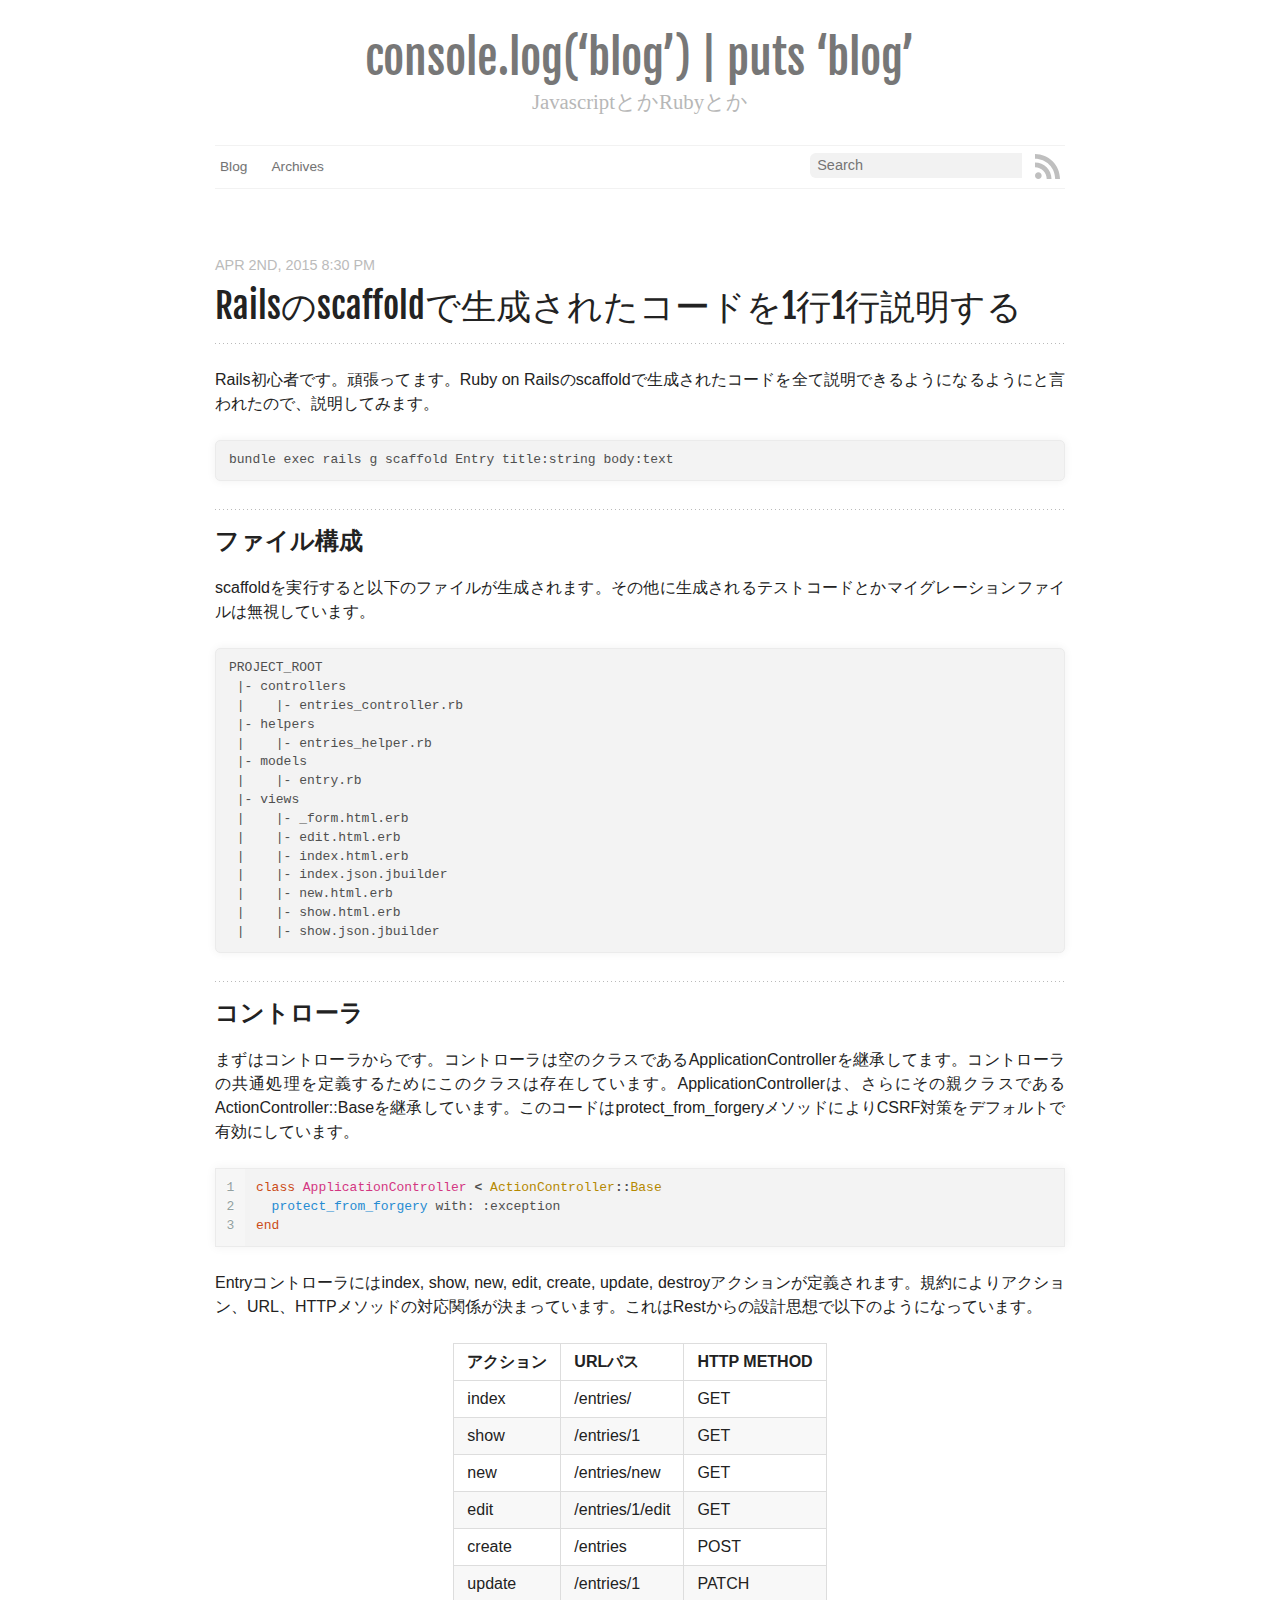
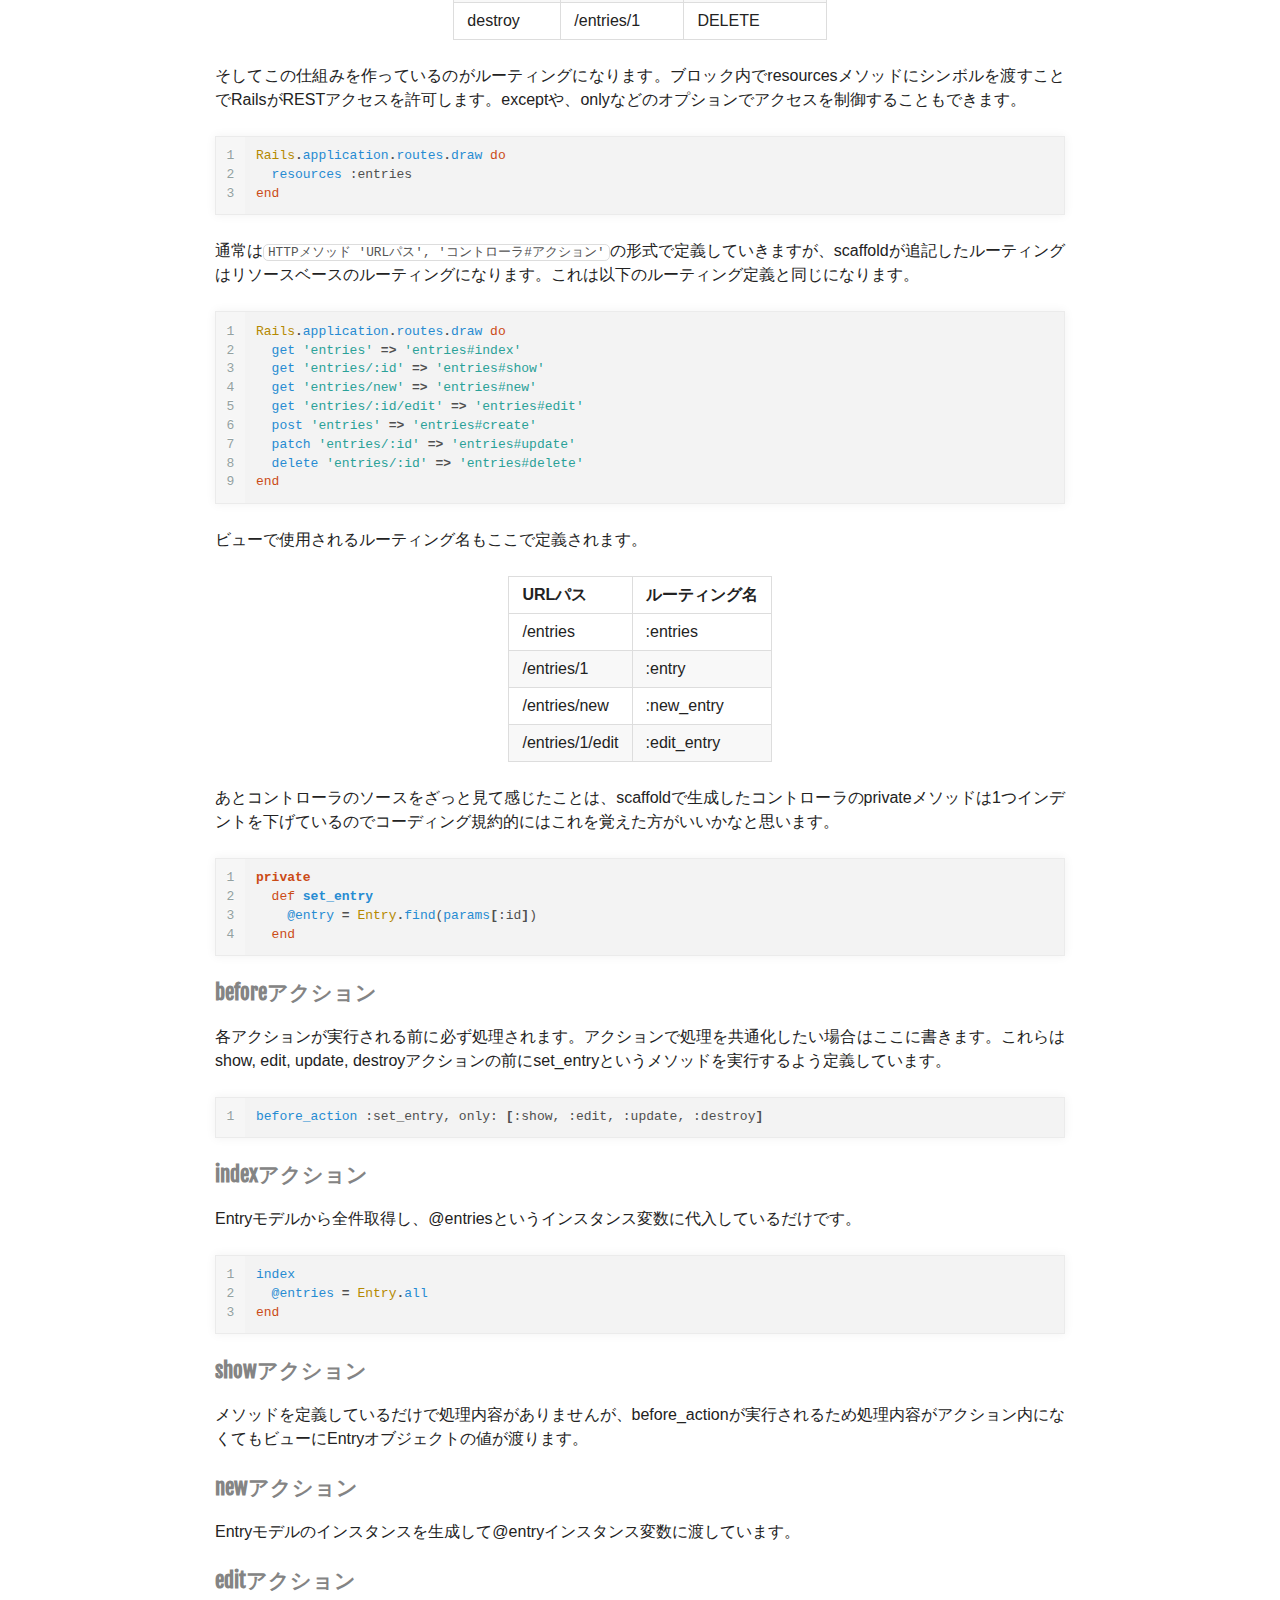
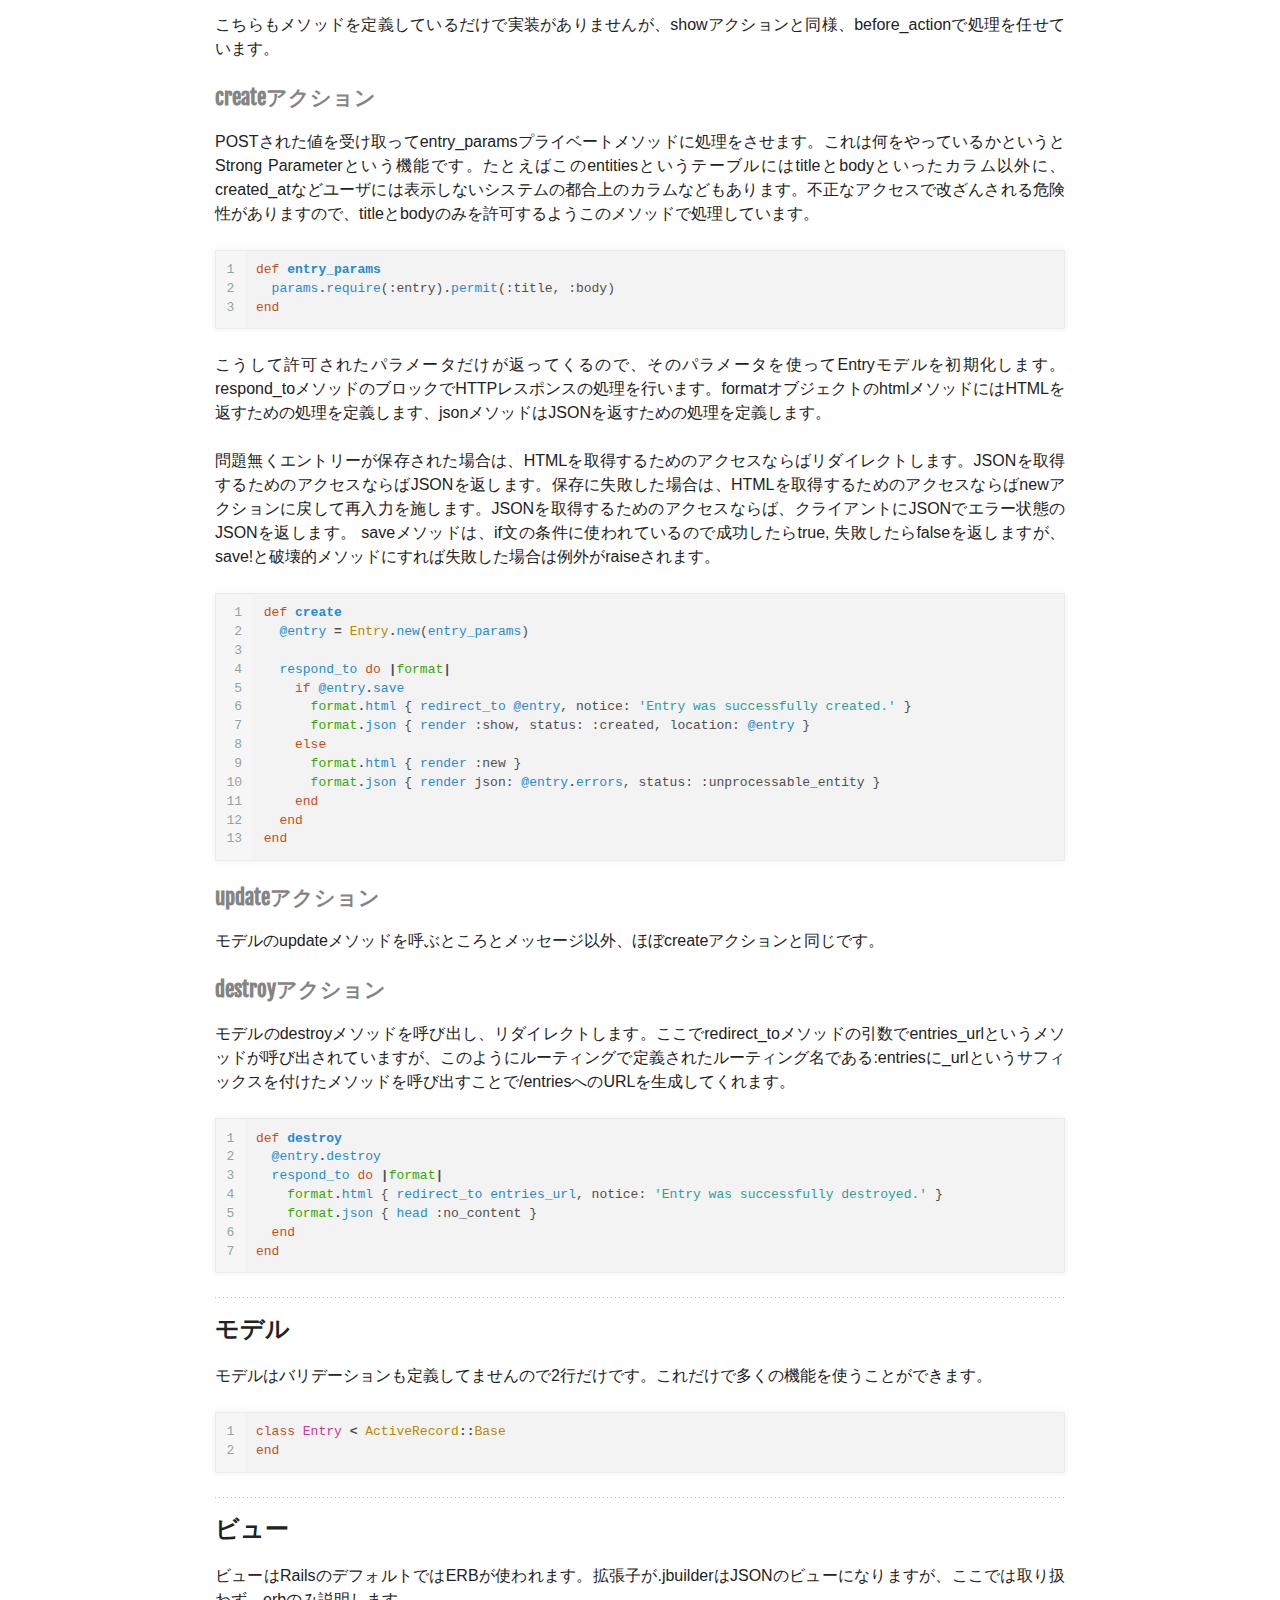
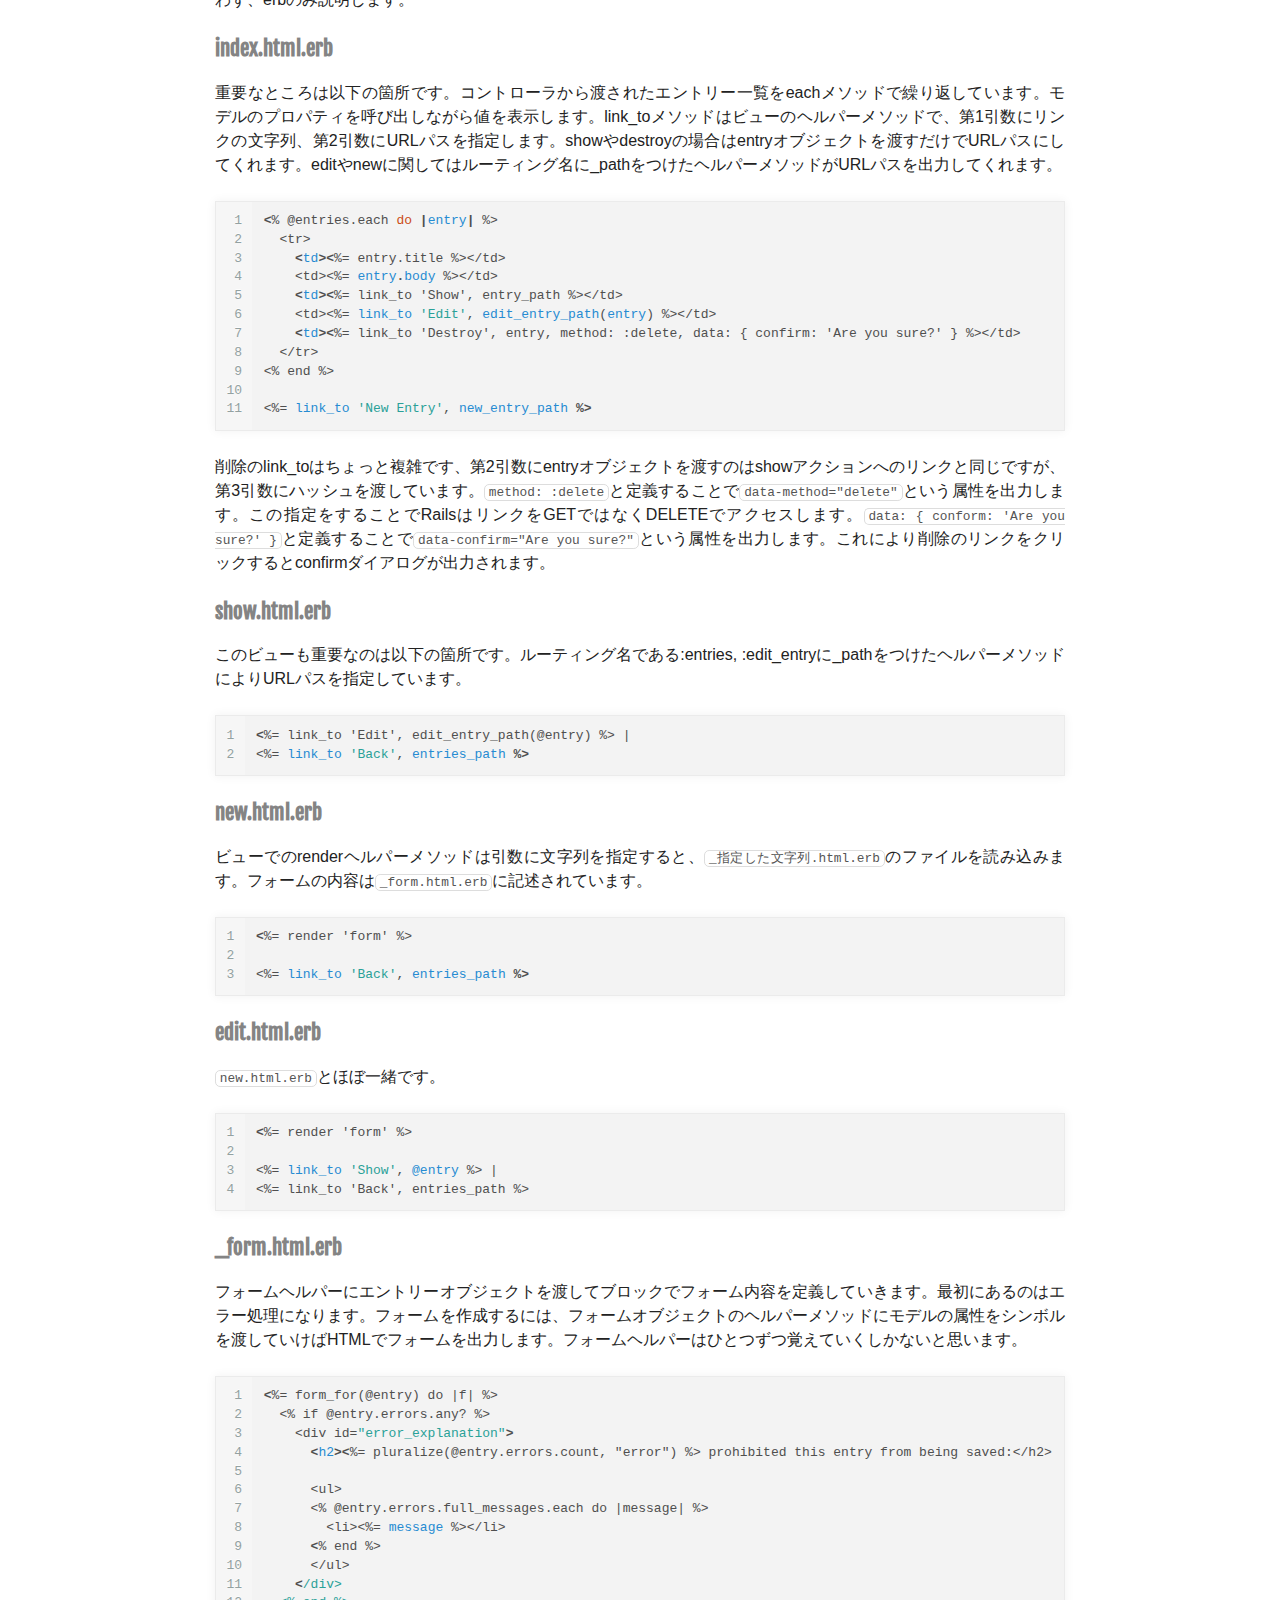
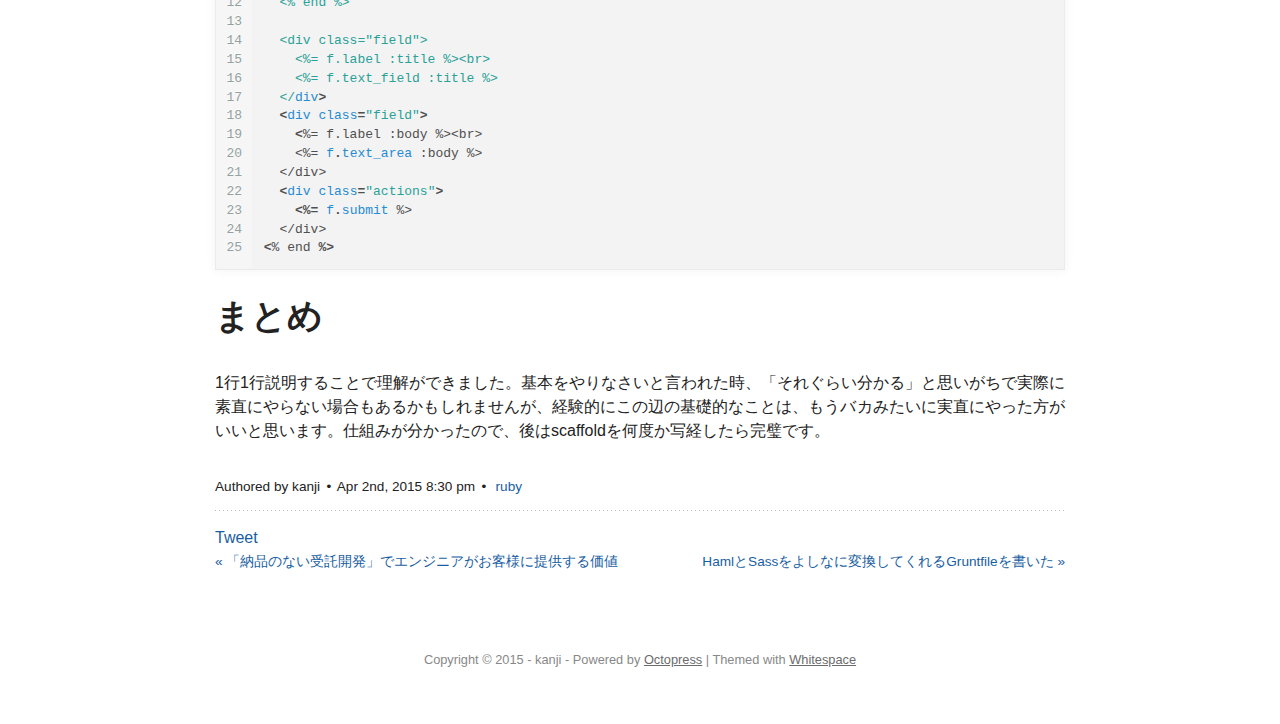
<file: blog/2015/04/02/scaffold/index.html>
<!DOCTYPE html>
<!--[if IEMobile 7 ]><html class="no-js iem7"><![endif]-->
<!--[if lt IE 9]><html class="no-js lte-ie8"><![endif]-->
<!--[if (gt IE 8)|(gt IEMobile 7)|!(IEMobile)|!(IE)]><!--><html class="no-js" lang="en"><!--<![endif]-->
<head>
  <meta charset="utf-8">
  <title>Railsのscaffoldで生成されたコードを1行1行説明する - console.log(&#8216;blog&#8217;) | puts &#8216;blog&#8217;</title>
  <meta name="author" content="kanji">

  
  <meta name="description" content="Rails初心者です。頑張ってます。Ruby on Railsのscaffoldで生成されたコードを全て説明できるようになるようにと言われたので、説明してみます。 bundle exec rails g scaffold Entry title:string body:text ファイル構成 &hellip;">
  

  <!-- http://t.co/dKP3o1e -->
  <meta name="HandheldFriendly" content="True">
  <meta name="MobileOptimized" content="320">
  <meta name="viewport" content="width=device-width, initial-scale=1">

  
  <link rel="canonical" href="http://kanjihtmt.github.io/blog/2015/04/02/scaffold">
  <link href="/favicon.png" rel="icon">
  <link href="/stylesheets/screen.css" media="screen, projection" rel="stylesheet" type="text/css">
  <link href="/atom.xml" rel="alternate" title="console.log('blog') | puts 'blog'" type="application/atom+xml">
  <script src="/javascripts/modernizr-2.0.js"></script>
  <script src="//ajax.googleapis.com/ajax/libs/jquery/1.9.1/jquery.min.js"></script>
  <script>!window.jQuery && document.write(unescape('%3Cscript src="/javascripts/libs/jquery.min.js"%3E%3C/script%3E'))</script>
  <script src="/javascripts/octopress.js" type="text/javascript"></script>
  <!--Fonts from Google"s Web font directory at http://google.com/webfonts -->
<link href="//fonts.googleapis.com/css?family=PT+Serif:regular,italic,bold,bolditalic" rel="stylesheet" type="text/css">
<link href="//fonts.googleapis.com/css?family=Open+Sans" rel="stylesheet" type="text/css">
<link href="//fonts.googleapis.com/css?family=Fjalla+One" rel="stylesheet" type="text/css">
<!--- MathJax Configuration -->
<script type="text/javascript" src="//cdn.mathjax.org/mathjax/latest/MathJax.js?config=TeX-AMS-MML_HTMLorMML"></script>
  

</head>

<body   class="collapse-sidebar sidebar-footer" >
  <header role="banner"><hgroup>
  <h1><a href="/">console.log(&#8216;blog&#8217;) | puts &#8216;blog&#8217;</a></h1>
  
    <h2>JavascriptとかRubyとか</h2>
  
</hgroup>


<script>
  (function(i,s,o,g,r,a,m){i['GoogleAnalyticsObject']=r;i[r]=i[r]||function(){
  (i[r].q=i[r].q||[]).push(arguments)},i[r].l=1*new Date();a=s.createElement(o),
  m=s.getElementsByTagName(o)[0];a.async=1;a.src=g;m.parentNode.insertBefore(a,m)
  })(window,document,'script','//www.google-analytics.com/analytics.js','ga');

  ga('create', 'UA-61442705-1', 'auto');
  ga('send', 'pageview');

</script>

</header>
  <nav role="navigation"><ul class="subscribe" data-subscription="rss">
  <li><a href="/atom.xml" rel="subscribe-rss" title="subscribe via RSS" target="_blank"><svg version="1.1" xmlns="http://www.w3.org/2000/svg" xmlns:xlink="http://www.w3.org/1999/xlink" width="25" height="25" viewbox="0 0 100 100"><path class="social" d="M 13.310204,73.332654 C 5.967347,73.332654 0,79.322448 0,86.621428 c 0,7.338776 5.967347,13.262246 13.310204,13.262246 7.370408,0 13.328572,-5.92245 13.328572,-13.262246 0,-7.29898 -5.958164,-13.288774 -13.328572,-13.288774 z M 0.01530612,33.978572 V 53.143878 C 12.493878,53.143878 24.229592,58.02347 33.068368,66.865306 41.894898,75.685714 46.767346,87.47449 46.767346,100 h 19.25 C 66.017346,63.592858 36.4,33.979592 0.01530612,33.978572 l 0,0 z M 0.03877552,0 V 19.17449 C 44.54796,19.17551 80.77551,55.437756 80.77551,100 H 100 C 100,44.87653 55.15102,0 0.03877552,0 z"></path></svg></a></li>
  
</ul>
  
  
  
  
  
  
  
  
  
  
    
      <form action="https://www.google.com/search" method="get">
        <fieldset role="search">
          <input type="hidden" name="sitesearch" value="kanjihtmt.github.io" />
    
          <input class="search" type="text" name="q" results="0" placeholder="Search"/>
        </fieldset>
      </form>
  
<ul class="main-navigation">
  <li><a href="/">Blog</a></li>
  <li><a href="/blog/archives">Archives</a></li>
</ul>

</nav>
  <div id="main">
    <div id="content">
      <div>
<article class="hentry" role="article">
  
  <header>
    
      
        <h1 class="entry-title">Railsのscaffoldで生成されたコードを1行1行説明する</h1>
      
    
    
      <p class="meta">
        




<time class='entry-date' datetime='2015-04-02T20:30:31+09:00'><span class='date'><span class='date-month'>Apr</span> <span class='date-day'>2</span><span class='date-suffix'>nd</span>, <span class='date-year'>2015</span></span> <span class='time'>8:30 pm</span></time>
        
        
      </p>
    
  </header>


<div class="entry-content"><p>Rails初心者です。頑張ってます。Ruby on Railsのscaffoldで生成されたコードを全て説明できるようになるようにと言われたので、説明してみます。</p>

<pre><code>bundle exec rails g scaffold Entry title:string body:text
</code></pre>

<h2>ファイル構成</h2>

<p>scaffoldを実行すると以下のファイルが生成されます。その他に生成されるテストコードとかマイグレーションファイルは無視しています。</p>

<pre><code>PROJECT_ROOT
 |- controllers
 |    |- entries_controller.rb
 |- helpers
 |    |- entries_helper.rb
 |- models
 |    |- entry.rb
 |- views
 |    |- _form.html.erb
 |    |- edit.html.erb
 |    |- index.html.erb
 |    |- index.json.jbuilder
 |    |- new.html.erb
 |    |- show.html.erb
 |    |- show.json.jbuilder
</code></pre>

<h2>コントローラ</h2>

<p>まずはコントローラからです。コントローラは空のクラスであるApplicationControllerを継承してます。コントローラの共通処理を定義するためにこのクラスは存在しています。ApplicationControllerは、さらにその親クラスであるActionController::Baseを継承しています。このコードはprotect_from_forgeryメソッドによりCSRF対策をデフォルトで有効にしています。</p>

<figure class='code'><figcaption><span></span></figcaption><div class="highlight"><table><tr><td class="gutter"><pre class="line-numbers"><span class='line-number'>1</span>
<span class='line-number'>2</span>
<span class='line-number'>3</span>
</pre></td><td class='code'><pre><code class='ruby'><span class='line'><span class="k">class</span> <span class="nc">ApplicationController</span> <span class="o">&lt;</span> <span class="no">ActionController</span><span class="o">::</span><span class="no">Base</span>
</span><span class='line'>  <span class="n">protect_from_forgery</span> <span class="ss">with</span><span class="p">:</span> <span class="ss">:exception</span>
</span><span class='line'><span class="k">end</span>
</span></code></pre></td></tr></table></div></figure>


<p>Entryコントローラにはindex, show, new, edit, create, update, destroyアクションが定義されます。規約によりアクション、URL、HTTPメソッドの対応関係が決まっています。これはRestからの設計思想で以下のようになっています。</p>

<table>
<thead>
<tr>
<th> アクション </th>
<th> URLパス         </th>
<th> HTTP METHOD </th>
</tr>
</thead>
<tbody>
<tr>
<td> index      </td>
<td> /entries/       </td>
<td> GET         </td>
</tr>
<tr>
<td> show       </td>
<td> /entries/1      </td>
<td> GET         </td>
</tr>
<tr>
<td> new        </td>
<td> /entries/new    </td>
<td> GET         </td>
</tr>
<tr>
<td> edit       </td>
<td> /entries/1/edit </td>
<td> GET         </td>
</tr>
<tr>
<td> create     </td>
<td> /entries        </td>
<td> POST        </td>
</tr>
<tr>
<td> update     </td>
<td> /entries/1      </td>
<td> PATCH       </td>
</tr>
<tr>
<td> destroy    </td>
<td> /entries/1      </td>
<td> DELETE      </td>
</tr>
</tbody>
</table>


<p>そしてこの仕組みを作っているのがルーティングになります。ブロック内でresourcesメソッドにシンボルを渡すことでRailsがRESTアクセスを許可します。exceptや、onlyなどのオプションでアクセスを制御することもできます。</p>

<figure class='code'><figcaption><span></span></figcaption><div class="highlight"><table><tr><td class="gutter"><pre class="line-numbers"><span class='line-number'>1</span>
<span class='line-number'>2</span>
<span class='line-number'>3</span>
</pre></td><td class='code'><pre><code class='ruby'><span class='line'><span class="no">Rails</span><span class="o">.</span><span class="n">application</span><span class="o">.</span><span class="n">routes</span><span class="o">.</span><span class="n">draw</span> <span class="k">do</span>
</span><span class='line'>  <span class="n">resources</span> <span class="ss">:entries</span>
</span><span class='line'><span class="k">end</span>
</span></code></pre></td></tr></table></div></figure>


<p>通常は<code>HTTPメソッド 'URLパス', 'コントローラ#アクション'</code>の形式で定義していきますが、scaffoldが追記したルーティングはリソースベースのルーティングになります。これは以下のルーティング定義と同じになります。</p>

<figure class='code'><figcaption><span></span></figcaption><div class="highlight"><table><tr><td class="gutter"><pre class="line-numbers"><span class='line-number'>1</span>
<span class='line-number'>2</span>
<span class='line-number'>3</span>
<span class='line-number'>4</span>
<span class='line-number'>5</span>
<span class='line-number'>6</span>
<span class='line-number'>7</span>
<span class='line-number'>8</span>
<span class='line-number'>9</span>
</pre></td><td class='code'><pre><code class='ruby'><span class='line'><span class="no">Rails</span><span class="o">.</span><span class="n">application</span><span class="o">.</span><span class="n">routes</span><span class="o">.</span><span class="n">draw</span> <span class="k">do</span>
</span><span class='line'>  <span class="n">get</span> <span class="s1">&#39;entries&#39;</span> <span class="o">=&gt;</span> <span class="s1">&#39;entries#index&#39;</span>
</span><span class='line'>  <span class="n">get</span> <span class="s1">&#39;entries/:id&#39;</span> <span class="o">=&gt;</span> <span class="s1">&#39;entries#show&#39;</span>
</span><span class='line'>  <span class="n">get</span> <span class="s1">&#39;entries/new&#39;</span> <span class="o">=&gt;</span> <span class="s1">&#39;entries#new&#39;</span>
</span><span class='line'>  <span class="n">get</span> <span class="s1">&#39;entries/:id/edit&#39;</span> <span class="o">=&gt;</span> <span class="s1">&#39;entries#edit&#39;</span>
</span><span class='line'>  <span class="n">post</span> <span class="s1">&#39;entries&#39;</span> <span class="o">=&gt;</span> <span class="s1">&#39;entries#create&#39;</span>
</span><span class='line'>  <span class="n">patch</span> <span class="s1">&#39;entries/:id&#39;</span> <span class="o">=&gt;</span> <span class="s1">&#39;entries#update&#39;</span>
</span><span class='line'>  <span class="n">delete</span> <span class="s1">&#39;entries/:id&#39;</span> <span class="o">=&gt;</span> <span class="s1">&#39;entries#delete&#39;</span>
</span><span class='line'><span class="k">end</span>
</span></code></pre></td></tr></table></div></figure>


<p>ビューで使用されるルーティング名もここで定義されます。</p>

<table>
<thead>
<tr>
<th> URLパス         </th>
<th> ルーティング名 </th>
</tr>
</thead>
<tbody>
<tr>
<td> /entries        </td>
<td> :entries       </td>
</tr>
<tr>
<td> /entries/1      </td>
<td> :entry         </td>
</tr>
<tr>
<td> /entries/new    </td>
<td> :new_entry     </td>
</tr>
<tr>
<td> /entries/1/edit </td>
<td> :edit_entry    </td>
</tr>
</tbody>
</table>


<p>あとコントローラのソースをざっと見て感じたことは、scaffoldで生成したコントローラのprivateメソッドは1つインデントを下げているのでコーディング規約的にはこれを覚えた方がいいかなと思います。</p>

<figure class='code'><figcaption><span></span></figcaption><div class="highlight"><table><tr><td class="gutter"><pre class="line-numbers"><span class='line-number'>1</span>
<span class='line-number'>2</span>
<span class='line-number'>3</span>
<span class='line-number'>4</span>
</pre></td><td class='code'><pre><code class='ruby'><span class='line'><span class="kp">private</span>
</span><span class='line'>  <span class="k">def</span> <span class="nf">set_entry</span>
</span><span class='line'>    <span class="vi">@entry</span> <span class="o">=</span> <span class="no">Entry</span><span class="o">.</span><span class="n">find</span><span class="p">(</span><span class="n">params</span><span class="o">[</span><span class="ss">:id</span><span class="o">]</span><span class="p">)</span>
</span><span class='line'>  <span class="k">end</span>
</span></code></pre></td></tr></table></div></figure>


<h3>beforeアクション</h3>

<p>各アクションが実行される前に必ず処理されます。アクションで処理を共通化したい場合はここに書きます。これらはshow, edit, update, destroyアクションの前にset_entryというメソッドを実行するよう定義しています。</p>

<figure class='code'><figcaption><span></span></figcaption><div class="highlight"><table><tr><td class="gutter"><pre class="line-numbers"><span class='line-number'>1</span>
</pre></td><td class='code'><pre><code class='ruby'><span class='line'><span class="n">before_action</span> <span class="ss">:set_entry</span><span class="p">,</span> <span class="ss">only</span><span class="p">:</span> <span class="o">[</span><span class="ss">:show</span><span class="p">,</span> <span class="ss">:edit</span><span class="p">,</span> <span class="ss">:update</span><span class="p">,</span> <span class="ss">:destroy</span><span class="o">]</span>
</span></code></pre></td></tr></table></div></figure>


<h3>indexアクション</h3>

<p>Entryモデルから全件取得し、@entriesというインスタンス変数に代入しているだけです。</p>

<figure class='code'><figcaption><span></span></figcaption><div class="highlight"><table><tr><td class="gutter"><pre class="line-numbers"><span class='line-number'>1</span>
<span class='line-number'>2</span>
<span class='line-number'>3</span>
</pre></td><td class='code'><pre><code class='ruby'><span class='line'><span class="n">index</span>
</span><span class='line'>  <span class="vi">@entries</span> <span class="o">=</span> <span class="no">Entry</span><span class="o">.</span><span class="n">all</span>
</span><span class='line'><span class="k">end</span>
</span></code></pre></td></tr></table></div></figure>


<h3>showアクション</h3>

<p>メソッドを定義しているだけで処理内容がありませんが、before_actionが実行されるため処理内容がアクション内になくてもビューにEntryオブジェクトの値が渡ります。</p>

<h3>newアクション</h3>

<p>Entryモデルのインスタンスを生成して@entryインスタンス変数に渡しています。</p>

<h3>editアクション</h3>

<p>こちらもメソッドを定義しているだけで実装がありませんが、showアクションと同様、before_actionで処理を任せています。</p>

<h3>createアクション</h3>

<p>POSTされた値を受け取ってentry_paramsプライベートメソッドに処理をさせます。これは何をやっているかというとStrong Parameterという機能です。たとえばこのentitiesというテーブルにはtitleとbodyといったカラム以外に、created_atなどユーザには表示しないシステムの都合上のカラムなどもあります。不正なアクセスで改ざんされる危険性がありますので、titleとbodyのみを許可するようこのメソッドで処理しています。</p>

<figure class='code'><figcaption><span></span></figcaption><div class="highlight"><table><tr><td class="gutter"><pre class="line-numbers"><span class='line-number'>1</span>
<span class='line-number'>2</span>
<span class='line-number'>3</span>
</pre></td><td class='code'><pre><code class='ruby'><span class='line'><span class="k">def</span> <span class="nf">entry_params</span>
</span><span class='line'>  <span class="n">params</span><span class="o">.</span><span class="n">require</span><span class="p">(</span><span class="ss">:entry</span><span class="p">)</span><span class="o">.</span><span class="n">permit</span><span class="p">(</span><span class="ss">:title</span><span class="p">,</span> <span class="ss">:body</span><span class="p">)</span>
</span><span class='line'><span class="k">end</span>
</span></code></pre></td></tr></table></div></figure>


<p>こうして許可されたパラメータだけが返ってくるので、そのパラメータを使ってEntryモデルを初期化します。respond_toメソッドのブロックでHTTPレスポンスの処理を行います。formatオブジェクトのhtmlメソッドにはHTMLを返すための処理を定義します、jsonメソッドはJSONを返すための処理を定義します。</p>

<p>問題無くエントリーが保存された場合は、HTMLを取得するためのアクセスならばリダイレクトします。JSONを取得するためのアクセスならばJSONを返します。保存に失敗した場合は、HTMLを取得するためのアクセスならばnewアクションに戻して再入力を施します。JSONを取得するためのアクセスならば、クライアントにJSONでエラー状態のJSONを返します。
saveメソッドは、if文の条件に使われているので成功したらtrue, 失敗したらfalseを返しますが、save!と破壊的メソッドにすれば失敗した場合は例外がraiseされます。</p>

<figure class='code'><figcaption><span></span></figcaption><div class="highlight"><table><tr><td class="gutter"><pre class="line-numbers"><span class='line-number'>1</span>
<span class='line-number'>2</span>
<span class='line-number'>3</span>
<span class='line-number'>4</span>
<span class='line-number'>5</span>
<span class='line-number'>6</span>
<span class='line-number'>7</span>
<span class='line-number'>8</span>
<span class='line-number'>9</span>
<span class='line-number'>10</span>
<span class='line-number'>11</span>
<span class='line-number'>12</span>
<span class='line-number'>13</span>
</pre></td><td class='code'><pre><code class='ruby'><span class='line'><span class="k">def</span> <span class="nf">create</span>
</span><span class='line'>  <span class="vi">@entry</span> <span class="o">=</span> <span class="no">Entry</span><span class="o">.</span><span class="n">new</span><span class="p">(</span><span class="n">entry_params</span><span class="p">)</span>
</span><span class='line'>
</span><span class='line'>  <span class="n">respond_to</span> <span class="k">do</span> <span class="o">|</span><span class="nb">format</span><span class="o">|</span>
</span><span class='line'>    <span class="k">if</span> <span class="vi">@entry</span><span class="o">.</span><span class="n">save</span>
</span><span class='line'>      <span class="nb">format</span><span class="o">.</span><span class="n">html</span> <span class="p">{</span> <span class="n">redirect_to</span> <span class="vi">@entry</span><span class="p">,</span> <span class="ss">notice</span><span class="p">:</span> <span class="s1">&#39;Entry was successfully created.&#39;</span> <span class="p">}</span>
</span><span class='line'>      <span class="nb">format</span><span class="o">.</span><span class="n">json</span> <span class="p">{</span> <span class="n">render</span> <span class="ss">:show</span><span class="p">,</span> <span class="ss">status</span><span class="p">:</span> <span class="ss">:created</span><span class="p">,</span> <span class="ss">location</span><span class="p">:</span> <span class="vi">@entry</span> <span class="p">}</span>
</span><span class='line'>    <span class="k">else</span>
</span><span class='line'>      <span class="nb">format</span><span class="o">.</span><span class="n">html</span> <span class="p">{</span> <span class="n">render</span> <span class="ss">:new</span> <span class="p">}</span>
</span><span class='line'>      <span class="nb">format</span><span class="o">.</span><span class="n">json</span> <span class="p">{</span> <span class="n">render</span> <span class="ss">json</span><span class="p">:</span> <span class="vi">@entry</span><span class="o">.</span><span class="n">errors</span><span class="p">,</span> <span class="ss">status</span><span class="p">:</span> <span class="ss">:unprocessable_entity</span> <span class="p">}</span>
</span><span class='line'>    <span class="k">end</span>
</span><span class='line'>  <span class="k">end</span>
</span><span class='line'><span class="k">end</span>
</span></code></pre></td></tr></table></div></figure>


<h3>updateアクション</h3>

<p>モデルのupdateメソッドを呼ぶところとメッセージ以外、ほぼcreateアクションと同じです。</p>

<h3>destroyアクション</h3>

<p>モデルのdestroyメソッドを呼び出し、リダイレクトします。ここでredirect_toメソッドの引数でentries_urlというメソッドが呼び出されていますが、このようにルーティングで定義されたルーティング名である:entriesに_urlというサフィックスを付けたメソッドを呼び出すことで/entriesへのURLを生成してくれます。</p>

<figure class='code'><figcaption><span></span></figcaption><div class="highlight"><table><tr><td class="gutter"><pre class="line-numbers"><span class='line-number'>1</span>
<span class='line-number'>2</span>
<span class='line-number'>3</span>
<span class='line-number'>4</span>
<span class='line-number'>5</span>
<span class='line-number'>6</span>
<span class='line-number'>7</span>
</pre></td><td class='code'><pre><code class='ruby'><span class='line'><span class="k">def</span> <span class="nf">destroy</span>
</span><span class='line'>  <span class="vi">@entry</span><span class="o">.</span><span class="n">destroy</span>
</span><span class='line'>  <span class="n">respond_to</span> <span class="k">do</span> <span class="o">|</span><span class="nb">format</span><span class="o">|</span>
</span><span class='line'>    <span class="nb">format</span><span class="o">.</span><span class="n">html</span> <span class="p">{</span> <span class="n">redirect_to</span> <span class="n">entries_url</span><span class="p">,</span> <span class="ss">notice</span><span class="p">:</span> <span class="s1">&#39;Entry was successfully destroyed.&#39;</span> <span class="p">}</span>
</span><span class='line'>    <span class="nb">format</span><span class="o">.</span><span class="n">json</span> <span class="p">{</span> <span class="n">head</span> <span class="ss">:no_content</span> <span class="p">}</span>
</span><span class='line'>  <span class="k">end</span>
</span><span class='line'><span class="k">end</span>
</span></code></pre></td></tr></table></div></figure>


<h2>モデル</h2>

<p>モデルはバリデーションも定義してませんので2行だけです。これだけで多くの機能を使うことができます。</p>

<figure class='code'><figcaption><span></span></figcaption><div class="highlight"><table><tr><td class="gutter"><pre class="line-numbers"><span class='line-number'>1</span>
<span class='line-number'>2</span>
</pre></td><td class='code'><pre><code class='ruby'><span class='line'><span class="k">class</span> <span class="nc">Entry</span> <span class="o">&lt;</span> <span class="no">ActiveRecord</span><span class="o">::</span><span class="no">Base</span>
</span><span class='line'><span class="k">end</span>
</span></code></pre></td></tr></table></div></figure>


<h2>ビュー</h2>

<p>ビューはRailsのデフォルトではERBが使われます。拡張子が.jbuilderはJSONのビューになりますが、ここでは取り扱わず、erbのみ説明します。</p>

<h3>index.html.erb</h3>

<p>重要なところは以下の箇所です。コントローラから渡されたエントリー一覧をeachメソッドで繰り返しています。モデルのプロパティを呼び出しながら値を表示します。link_toメソッドはビューのヘルパーメソッドで、第1引数にリンクの文字列、第2引数にURLパスを指定します。showやdestroyの場合はentryオブジェクトを渡すだけでURLパスにしてくれます。editやnewに関してはルーティング名に_pathをつけたヘルパーメソッドがURLパスを出力してくれます。</p>

<figure class='code'><figcaption><span></span></figcaption><div class="highlight"><table><tr><td class="gutter"><pre class="line-numbers"><span class='line-number'>1</span>
<span class='line-number'>2</span>
<span class='line-number'>3</span>
<span class='line-number'>4</span>
<span class='line-number'>5</span>
<span class='line-number'>6</span>
<span class='line-number'>7</span>
<span class='line-number'>8</span>
<span class='line-number'>9</span>
<span class='line-number'>10</span>
<span class='line-number'>11</span>
</pre></td><td class='code'><pre><code class='ruby'><span class='line'><span class="o">&lt;</span><span class="sx">% @entries.each </span><span class="k">do</span> <span class="o">|</span><span class="n">entry</span><span class="o">|</span> <span class="sx">%&gt;</span>
</span><span class='line'><span class="sx">  &lt;tr&gt;</span>
</span><span class='line'>    <span class="o">&lt;</span><span class="n">td</span><span class="o">&gt;&lt;</span><span class="sx">%= entry.title %&gt;&lt;/td&gt;</span>
</span><span class='line'><span class="sx">    &lt;td&gt;&lt;%=</span> <span class="n">entry</span><span class="o">.</span><span class="n">body</span> <span class="sx">%&gt;&lt;/td&gt;</span>
</span><span class='line'>    <span class="o">&lt;</span><span class="n">td</span><span class="o">&gt;&lt;</span><span class="sx">%= link_to &#39;Show&#39;, entry_path %&gt;&lt;/td&gt;</span>
</span><span class='line'><span class="sx">    &lt;td&gt;&lt;%=</span> <span class="n">link_to</span> <span class="s1">&#39;Edit&#39;</span><span class="p">,</span> <span class="n">edit_entry_path</span><span class="p">(</span><span class="n">entry</span><span class="p">)</span> <span class="sx">%&gt;&lt;/td&gt;</span>
</span><span class='line'>    <span class="o">&lt;</span><span class="n">td</span><span class="o">&gt;&lt;</span><span class="sx">%= link_to &#39;Destroy&#39;, entry, method: :delete, data: { confirm: &#39;Are you sure?&#39; } %&gt;&lt;/td&gt;</span>
</span><span class='line'><span class="sx">  &lt;/tr&gt;</span>
</span><span class='line'><span class="sx">&lt;% end %&gt;</span>
</span><span class='line'>
</span><span class='line'><span class="sx">&lt;%=</span> <span class="n">link_to</span> <span class="s1">&#39;New Entry&#39;</span><span class="p">,</span> <span class="n">new_entry_path</span> <span class="o">%&gt;</span>
</span></code></pre></td></tr></table></div></figure>


<p>削除のlink_toはちょっと複雑です、第2引数にentryオブジェクトを渡すのはshowアクションへのリンクと同じですが、第3引数にハッシュを渡しています。<code>method: :delete</code>と定義することで<code>data-method="delete"</code>という属性を出力します。この指定をすることでRailsはリンクをGETではなくDELETEでアクセスします。<code>data: { conform: 'Are you sure?' }</code>と定義することで<code>data-confirm="Are you sure?"</code>という属性を出力します。これにより削除のリンクをクリックするとconfirmダイアログが出力されます。</p>

<h3>show.html.erb</h3>

<p>このビューも重要なのは以下の箇所です。ルーティング名である:entries, :edit_entryに_pathをつけたヘルパーメソッドによりURLパスを指定しています。</p>

<figure class='code'><figcaption><span></span></figcaption><div class="highlight"><table><tr><td class="gutter"><pre class="line-numbers"><span class='line-number'>1</span>
<span class='line-number'>2</span>
</pre></td><td class='code'><pre><code class='ruby'><span class='line'><span class="o">&lt;</span><span class="sx">%= link_to &#39;Edit&#39;, edit_entry_path(@entry) %&gt; |</span>
</span><span class='line'><span class="sx">&lt;%=</span> <span class="n">link_to</span> <span class="s1">&#39;Back&#39;</span><span class="p">,</span> <span class="n">entries_path</span> <span class="o">%&gt;</span>
</span></code></pre></td></tr></table></div></figure>


<h3>new.html.erb</h3>

<p>ビューでのrenderヘルパーメソッドは引数に文字列を指定すると、<code>_指定した文字列.html.erb</code>のファイルを読み込みます。フォームの内容は<code>_form.html.erb</code>に記述されています。</p>

<figure class='code'><figcaption><span></span></figcaption><div class="highlight"><table><tr><td class="gutter"><pre class="line-numbers"><span class='line-number'>1</span>
<span class='line-number'>2</span>
<span class='line-number'>3</span>
</pre></td><td class='code'><pre><code class='ruby'><span class='line'><span class="o">&lt;</span><span class="sx">%= render &#39;form&#39; %&gt;</span>
</span><span class='line'>
</span><span class='line'><span class="sx">&lt;%=</span> <span class="n">link_to</span> <span class="s1">&#39;Back&#39;</span><span class="p">,</span> <span class="n">entries_path</span> <span class="o">%&gt;</span>
</span></code></pre></td></tr></table></div></figure>


<h3>edit.html.erb</h3>

<p><code>new.html.erb</code>とほぼ一緒です。</p>

<figure class='code'><figcaption><span></span></figcaption><div class="highlight"><table><tr><td class="gutter"><pre class="line-numbers"><span class='line-number'>1</span>
<span class='line-number'>2</span>
<span class='line-number'>3</span>
<span class='line-number'>4</span>
</pre></td><td class='code'><pre><code class='ruby'><span class='line'><span class="o">&lt;</span><span class="sx">%= render &#39;form&#39; %&gt;</span>
</span><span class='line'>
</span><span class='line'><span class="sx">&lt;%=</span> <span class="n">link_to</span> <span class="s1">&#39;Show&#39;</span><span class="p">,</span> <span class="vi">@entry</span> <span class="sx">%&gt; |</span>
</span><span class='line'><span class="sx">&lt;%= link_to &#39;Back&#39;, entries_path %&gt;</span>
</span></code></pre></td></tr></table></div></figure>


<h3>_form.html.erb</h3>

<p>フォームヘルパーにエントリーオブジェクトを渡してブロックでフォーム内容を定義していきます。最初にあるのはエラー処理になります。フォームを作成するには、フォームオブジェクトのヘルパーメソッドにモデルの属性をシンボルを渡していけばHTMLでフォームを出力します。フォームヘルパーはひとつずつ覚えていくしかないと思います。</p>

<figure class='code'><figcaption><span></span></figcaption><div class="highlight"><table><tr><td class="gutter"><pre class="line-numbers"><span class='line-number'>1</span>
<span class='line-number'>2</span>
<span class='line-number'>3</span>
<span class='line-number'>4</span>
<span class='line-number'>5</span>
<span class='line-number'>6</span>
<span class='line-number'>7</span>
<span class='line-number'>8</span>
<span class='line-number'>9</span>
<span class='line-number'>10</span>
<span class='line-number'>11</span>
<span class='line-number'>12</span>
<span class='line-number'>13</span>
<span class='line-number'>14</span>
<span class='line-number'>15</span>
<span class='line-number'>16</span>
<span class='line-number'>17</span>
<span class='line-number'>18</span>
<span class='line-number'>19</span>
<span class='line-number'>20</span>
<span class='line-number'>21</span>
<span class='line-number'>22</span>
<span class='line-number'>23</span>
<span class='line-number'>24</span>
<span class='line-number'>25</span>
</pre></td><td class='code'><pre><code class='ruby'><span class='line'><span class="o">&lt;</span><span class="sx">%= form_for(@entry) do |f| %&gt;</span>
</span><span class='line'><span class="sx">  &lt;% if @entry.errors.any? %&gt;</span>
</span><span class='line'><span class="sx">    &lt;div id=</span><span class="s2">&quot;error_explanation&quot;</span><span class="o">&gt;</span>
</span><span class='line'>      <span class="o">&lt;</span><span class="n">h2</span><span class="o">&gt;&lt;</span><span class="sx">%= pluralize(@entry.errors.count, &quot;error&quot;) %&gt; prohibited this entry from being saved:&lt;/h2&gt;</span>
</span><span class='line'>
</span><span class='line'><span class="sx">      &lt;ul&gt;</span>
</span><span class='line'><span class="sx">      &lt;% @entry.errors.full_messages.each do |message| %&gt;</span>
</span><span class='line'><span class="sx">        &lt;li&gt;&lt;%=</span> <span class="n">message</span> <span class="sx">%&gt;&lt;/li&gt;</span>
</span><span class='line'>      <span class="o">&lt;</span><span class="sx">% end %&gt;</span>
</span><span class='line'><span class="sx">      &lt;/ul&gt;</span>
</span><span class='line'>    <span class="o">&lt;</span><span class="sr">/div&gt;</span>
</span><span class='line'><span class="sr">  &lt;% end %&gt;</span>
</span><span class='line'>
</span><span class='line'><span class="sr">  &lt;div class=&quot;field&quot;&gt;</span>
</span><span class='line'><span class="sr">    &lt;%= f.label :title %&gt;&lt;br&gt;</span>
</span><span class='line'><span class="sr">    &lt;%= f.text_field :title %&gt;</span>
</span><span class='line'><span class="sr">  &lt;/</span><span class="n">div</span><span class="o">&gt;</span>
</span><span class='line'>  <span class="o">&lt;</span><span class="n">div</span> <span class="n">class</span><span class="o">=</span><span class="s2">&quot;field&quot;</span><span class="o">&gt;</span>
</span><span class='line'>    <span class="o">&lt;</span><span class="sx">%= f.label :body %&gt;&lt;br&gt;</span>
</span><span class='line'><span class="sx">    &lt;%=</span> <span class="n">f</span><span class="o">.</span><span class="n">text_area</span> <span class="ss">:body</span> <span class="sx">%&gt;</span>
</span><span class='line'><span class="sx">  &lt;/div&gt;</span>
</span><span class='line'>  <span class="o">&lt;</span><span class="n">div</span> <span class="n">class</span><span class="o">=</span><span class="s2">&quot;actions&quot;</span><span class="o">&gt;</span>
</span><span class='line'>    <span class="o">&lt;%=</span> <span class="n">f</span><span class="o">.</span><span class="n">submit</span> <span class="sx">%&gt;</span>
</span><span class='line'><span class="sx">  &lt;/div&gt;</span>
</span><span class='line'><span class="o">&lt;</span><span class="sx">% end </span><span class="o">%&gt;</span>
</span></code></pre></td></tr></table></div></figure>


<h1>まとめ</h1>

<p>1行1行説明することで理解ができました。基本をやりなさいと言われた時、「それぐらい分かる」と思いがちで実際に素直にやらない場合もあるかもしれませんが、経験的にこの辺の基礎的なことは、もうバカみたいに実直にやった方がいいと思います。仕組みが分かったので、後はscaffoldを何度か写経したら完璧です。</p>
</div>


  <footer>
    <p class="meta">
      
  



  <span class="byline author vcard">Authored by <span class="fn">
  
    kanji
  
  </span></span>


      




<time class='entry-date' datetime='2015-04-02T20:30:31+09:00'><span class='date'><span class='date-month'>Apr</span> <span class='date-day'>2</span><span class='date-suffix'>nd</span>, <span class='date-year'>2015</span></span> <span class='time'>8:30 pm</span></time>
      
      

<span class="categories">
  
    <a class='category' href='/blog/categories/ruby/'>ruby</a>
  
</span>


    </p>
    
      <div class="sharing">
  
  <a href="//twitter.com/share" class="twitter-share-button" data-url="http://kanjihtmt.github.io/blog/2015/04/02/scaffold/" data-via="" data-counturl="http://kanjihtmt.github.io/blog/2015/04/02/scaffold/" >Tweet</a>
  
  
  
</div>

    
    <p class="meta">
      
        <a class="basic-alignment left" href="/blog/2015/04/01/n2jk/" title="Previous Post: 「納品のない受託開発」でエンジニアがお客様に提供する価値">&laquo; 「納品のない受託開発」でエンジニアがお客様に提供する価値</a>
      
      
        <a class="basic-alignment right" href="/blog/2015/04/25/haml-sass/" title="Next Post: HamlとSassをよしなに変換してくれるGruntfileを書いた">HamlとSassをよしなに変換してくれるGruntfileを書いた &raquo;</a>
      
    </p>
  </footer>
</article>


</div>

    </div>
  </div>
  <footer role="contentinfo"><p>
  Copyright &copy; 2015 - kanji -
  <span class="credit">Powered by <a href="http://octopress.org">Octopress</a> | Themed with <a href="https://github.com/lucaslew/whitespace">Whitespace</a></span>
</p>

</footer>
  










  <script type="text/javascript">
    (function(){
      var twitterWidgets = document.createElement('script');
      twitterWidgets.type = 'text/javascript';
      twitterWidgets.async = true;
      twitterWidgets.src = '//platform.twitter.com/widgets.js';
      document.getElementsByTagName('head')[0].appendChild(twitterWidgets);
    })();
  </script>





</body>
</html>
</file>
<file: stylesheets/screen.css>
﻿html,body,div,span,applet,object,iframe,h1,h2,h3,h4,h5,h6,p,blockquote,pre,a,abbr,acronym,address,big,cite,code,del,dfn,em,img,ins,kbd,q,s,samp,small,strike,strong,sub,sup,tt,var,b,u,i,center,dl,dt,dd,ol,ul,li,fieldset,form,label,legend,table,caption,tbody,tfoot,thead,tr,th,td,article,aside,canvas,details,embed,figure,figcaption,footer,header,hgroup,menu,nav,output,ruby,section,summary,time,mark,audio,video{margin:0;padding:0;border:0;font:inherit;font-size:100%;vertical-align:baseline}html{line-height:1}ol,ul{list-style:none}table{border-collapse:collapse;border-spacing:0}caption,th,td{text-align:left;font-weight:normal;vertical-align:middle}q,blockquote{quotes:none}q:before,q:after,blockquote:before,blockquote:after{content:"";content:none}a img{border:none}article,aside,details,figcaption,figure,footer,header,hgroup,main,menu,nav,section,summary{display:block}article,aside,details,figcaption,figure,footer,header,hgroup,main,menu,nav,section,summary{display:block}a{color:#195ea2}a:visited{color:#275480}a:focus{color:#0278ec}a:hover{color:#0278ec}a:active{color:#0151a0}aside.sidebar a{color:#195ea2}aside.sidebar a:focus{color:#0278ec}aside.sidebar a:hover{color:#0278ec}aside.sidebar a:active{color:#0151a0}a{-moz-transition:color 0.3s;-o-transition:color 0.3s;-webkit-transition:color 0.3s;transition:color 0.3s}html{background:#fff;overflow-y:scroll}body>div{background:#fff;border-bottom:0}body>div>div{background:#fff;border-right:0}.heading,body>header h1,h1,h2,h3,h4,h5,h6{font-family:"Fjalla One","Georgia","Helvetica Neue",Arial,NanumBarunGothic,"Apple SD Gothic Neo",AppleGothic,"Malgun Gothic",DotumChe,sans-serif}.sans,body,body>header h2,article header p.meta,article>footer,#content .blog-index footer,html .gist .gist-file .gist-meta,#blog-archives a.category,#blog-archives time,body>footer{font-family:"Verdana","ヒラギノ角ゴ ProN W3","Hiragino Kaku Gothic ProN","メイリオ",Meiryo,sans-serif}.serif,#content .blog-index a[rel=full-article]{font-family:"ヒラギノ明朝 ProN W3","Hiragino Mincho ProN","メイリオ",Meiryo,serif}.mono,pre,code,tt,p code,li code{font-family:"Inconsolata","Courier","Osaka－等幅",Osaka-mono,"ＭＳ ゴシック","MS Gothic",monospace}body>header h1{font-size:2.2em;font-family:"Fjalla One","Georgia","Helvetica Neue",Arial,NanumBarunGothic,"Apple SD Gothic Neo",AppleGothic,"Malgun Gothic",DotumChe,sans-serif;font-weight:normal;line-height:1.2em;margin-bottom:0.6667em}body>header h2{font-family:"ヒラギノ明朝 ProN W3","Hiragino Mincho ProN","メイリオ",Meiryo,serif}body{line-height:1.5em;color:#222;font-size:1em}h1{font-size:2.2em;line-height:1.2em}h1,h2,h3,h4,h5,h6{text-rendering:optimizelegibility;margin-bottom:1em;font-weight:bold}h2,section h1{font-size:1.5em;font-weight:bold}h3,section h2,section section h1{font-size:1.3em;color:#848484;font-weight:bold}h4,section h3,section section h2,section section section h1{font-size:1em;color:#848484}h5,section h4,section section h3{font-size:.9em;color:#848484}h6,section h5,section section h4,section section section h3{font-size:.8em;color:#848484}p,article blockquote,ul,ol{margin-bottom:1.5em}ul{list-style-type:disc}ul ul{list-style-type:circle;margin-bottom:0px}ul ul ul{list-style-type:square;margin-bottom:0px}ol{list-style-type:decimal}ol ol{list-style-type:lower-alpha;margin-bottom:0px}ol ol ol{list-style-type:lower-roman;margin-bottom:0px}ul,ul ul,ul ol,ol,ol ul,ol ol{margin-left:2em}ul ul,ul ol,ol ul,ol ol{margin-bottom:0em}strong{font-weight:bold}em{font-style:italic}sup,sub{font-size:0.8em;position:relative;display:inline-block}sup{top:-.5em}sub{bottom:-.5em}q{font-style:italic}q:before{content:"\201C"}q:after{content:"\201D"}em,dfn{font-style:italic}strong,dfn{font-weight:bold}del,s{text-decoration:line-through}abbr,acronym{border-bottom:1px dotted;cursor:help}sub,sup{line-height:0}hr{margin-bottom:0.2em}small{font-size:.8em}big{font-size:1.2em}article blockquote{font-style:italic;position:relative;font-size:1.2em;line-height:1.5em;padding-left:1em;border-left:4px solid rgba(187,187,187,0.5)}article blockquote cite{font-style:italic}article blockquote cite a{color:#bbb !important;word-wrap:break-word}article blockquote cite:before{content:'\2014';padding-right:.3em;padding-left:.3em;color:#bbb}@media only screen and (min-width: 992px){article blockquote{padding-left:1.5em;border-left-width:4px}}.pullquote-right:before,.pullquote-left:before{padding:0;border:none;content:attr(data-pullquote);float:right;width:45%;margin:.5em 0 1em 1.5em;position:relative;top:7px;font-size:1.4em;line-height:1.45em}.pullquote-left:before{float:left;margin:.5em 1.5em 1em 0}.force-wrap,article a{white-space:-moz-pre-wrap;white-space:-pre-wrap;white-space:-o-pre-wrap;white-space:pre-wrap;word-wrap:break-word}.group,body>header,body>nav,body>footer,body #content>article,body #content>div>article,body #content>div>section,body div.pagination,aside.sidebar,#main,#content,.sidebar{*zoom:1}.group:after,body>header:after,body>nav:after,body>footer:after,body #content>article:after,body #content>div>article:after,body #content>div>section:after,body div.pagination:after,#main:after,#content:after,.sidebar:after{content:"";display:table;clear:both}body{-webkit-text-size-adjust:none;max-width:960px;position:relative;margin:0 auto}body>header,body>nav,body>footer,body #content>article,body #content>div>article,body #content>div>section{margin-left:18px;margin-right:18px}@media only screen and (min-width: 480px){body>header,body>nav,body>footer,body #content>article,body #content>div>article,body #content>div>section{margin-left:25px;margin-right:25px}}@media only screen and (min-width: 768px){body>header,body>nav,body>footer,body #content>article,body #content>div>article,body #content>div>section{margin-left:35px;margin-right:35px}}@media only screen and (min-width: 992px){body>header,body>nav,body>footer,body #content>article,body #content>div>article,body #content>div>section{margin-left:55px;margin-right:55px}}body div.pagination{margin-left:18px;margin-right:18px}@media only screen and (min-width: 480px){body div.pagination{margin-left:25px;margin-right:25px}}@media only screen and (min-width: 768px){body div.pagination{margin-left:35px;margin-right:35px}}@media only screen and (min-width: 992px){body div.pagination{margin-left:55px;margin-right:55px}}body>header{text-align:center;font-size:1em;padding-top:1.5em;padding-bottom:1.5em}#content{overflow:hidden}#content>div,#content>article{width:100%}aside.sidebar{float:none;padding:0 18px 1px;border-top:1px solid #ededed}.flex-content,article img,article video,article .flash-video{max-width:100%;height:auto}.basic-alignment.left,article img.left,article video.left,article .left.flash-video{float:left;margin-right:1.5em}.basic-alignment.right,article img.right,article video.right,article .right.flash-video{float:right;margin-left:1.5em}.basic-alignment.center,article img.center,article video.center,article .center.flash-video{display:block;margin:0 auto 1.5em}.basic-alignment.left,article img.left,article video.left,article .left.flash-video,.basic-alignment.right,article img.right,article video.right,article .right.flash-video{margin-bottom:.8em}.toggle-sidebar,.no-sidebar .toggle-sidebar{display:none}@media only screen and (min-width: 750px){body.sidebar-footer aside.sidebar{float:none;width:auto;clear:left;margin:0;padding:0 35px 1px;background-color:#fff;border-top:1px solid #f7f7f7}body.sidebar-footer aside.sidebar section.odd,body.sidebar-footer aside.sidebar section.even{float:left;width:48%}body.sidebar-footer aside.sidebar section.odd{margin-left:0}body.sidebar-footer aside.sidebar section.even{margin-left:4%}body.sidebar-footer aside.sidebar.thirds section{width:30%;margin-left:5%}body.sidebar-footer aside.sidebar.thirds section.first{margin-left:0;clear:both}}body.sidebar-footer #content{margin-right:0px}body.sidebar-footer .toggle-sidebar{display:none}@media only screen and (min-width: 550px){body>header{font-size:1em}}@media only screen and (min-width: 750px){aside.sidebar{float:none;width:auto;clear:left;margin:0;padding:0 35px 1px;background-color:#fff;border-top:1px solid #f7f7f7}aside.sidebar section.odd,aside.sidebar section.even{float:left;width:48%}aside.sidebar section.odd{margin-left:0}aside.sidebar section.even{margin-left:4%}aside.sidebar.thirds section{width:30%;margin-left:5%}aside.sidebar.thirds section.first{margin-left:0;clear:both}}@media only screen and (min-width: 768px){body{-webkit-text-size-adjust:auto}body>header{font-size:1.2em}#main{padding:0;margin:0 auto}#content{overflow:visible;margin-right:240px;position:relative}.no-sidebar #content{margin-right:0;border-right:0}.collapse-sidebar #content{margin-right:20px}#content>div,#content>article{text-align:justify;float:left}#content article{padding-top:3.3em}aside.sidebar{width:210px;padding:0 15px 15px;background:none;clear:none;float:left;margin:0 -100% 0 0}aside.sidebar section{width:auto;margin-left:0}aside.sidebar section.odd,aside.sidebar section.even{float:none;width:auto;margin-left:0}.collapse-sidebar aside.sidebar{float:none;width:auto;clear:left;margin:0;padding:0 35px 1px;background-color:#fff;border-top:1px solid #f7f7f7}.collapse-sidebar aside.sidebar section.odd,.collapse-sidebar aside.sidebar section.even{float:left;width:48%}.collapse-sidebar aside.sidebar section.odd{margin-left:0}.collapse-sidebar aside.sidebar section.even{margin-left:4%}.collapse-sidebar aside.sidebar.thirds section{width:30%;margin-left:5%}.collapse-sidebar aside.sidebar.thirds section.first{margin-left:0;clear:both}}@media only screen and (min-width: 992px){body>header{font-size:1.3em}#content{margin-right:300px}#content article{padding-top:4em}aside.sidebar{width:260px;padding:1.2em 20px 20px}.collapse-sidebar aside.sidebar{padding-left:55px;padding-right:55px}}body>header{background:#fff}body>header h1{display:inline-block;margin:0}body>header h1 a,body>header h1 a:visited,body>header h1 a:hover{color:#777;text-decoration:none}body>header h2{margin:.2em 0 0;font-size:1em;color:#b7b7b7;font-weight:normal}body>nav{position:relative;background-color:#fff;border-top:1px solid #f2f2f2;border-bottom:1px solid #f2f2f2;padding-top:.35em;padding-bottom:.35em;padding-left:5px;padding-right:5px}body>nav form{padding-top:.05em;-moz-background-clip:padding;-o-background-clip:padding-box;-webkit-background-clip:padding;background-clip:padding-box}body>nav form .search{font-size:.85em;font-family:"Verdana","ヒラギノ角ゴ ProN W3","Hiragino Kaku Gothic ProN","メイリオ",Meiryo,sans-serif;line-height:1.1em;width:95%;-moz-border-radius:0.5em;-webkit-border-radius:0.5em;border-radius:0.5em;-moz-background-clip:padding;-o-background-clip:padding-box;-webkit-background-clip:padding;background-clip:padding-box;-moz-box-shadow:#fff 0 1px;-webkit-box-shadow:#fff 0 1px;box-shadow:#fff 0 1px;border:1px solid #e6e6e6;background-color:#f2f2f2;border-radius:0.4em 0em 0em 0.4em;box-shadow:none;border:0px;padding-top:0.3em;padding-bottom:0.3em;padding-left:0.5em;padding-right:0.5em}body>nav form .search:focus{border-color:#0278ec;-moz-box-shadow:#0278ec 0 0 4px,#0278ec 0 0 3px inset;-webkit-box-shadow:#0278ec 0 0 4px,#0278ec 0 0 3px inset;box-shadow:#0278ec 0 0 4px,#0278ec 0 0 3px inset;background-color:#fff;outline:none}body>nav fieldset[role=search]{float:right;width:48%}body>nav fieldset.mobile-nav{float:left;width:48%}body>nav fieldset.mobile-nav select{width:100%;font-size:.8em;border:1px solid #888}body>nav ul{display:none}@media only screen and (min-width: 550px){body>nav{font-size:0.95em}body>nav ul{margin:0;padding:0;border:0;overflow:hidden;*zoom:1;float:left;display:block;padding-top:.1em}body>nav ul li{list-style-image:none;list-style-type:none;margin-left:0;white-space:nowrap;float:left;padding-left:0;padding-right:0}body>nav ul li:first-child{padding-left:0}body>nav ul li:last-child{padding-right:0}body>nav ul li.last{padding-right:0}body>nav ul.subscription{margin-left:.8em;float:right}body>nav ul.subscription li:last-child a{padding-right:0}body>nav ul.subscribe{margin-top:-.2em;margin-bottom:-.27em;margin-left:.8em;float:right}body>nav ul.subscribe li:last-child a{padding-right:0}body>nav ul li{margin:0}body>nav a{color:#737373;font-family:"Verdana","ヒラギノ角ゴ ProN W3","Hiragino Kaku Gothic ProN","メイリオ",Meiryo,sans-serif;text-shadow:#f7f7f7 0 1px;float:left;text-decoration:none;font-size:.9em;padding:.3em 0 .1em;line-height:1.5em}body>nav a:visited{color:#737373}body>nav a:hover{color:#1a1a1a}body>nav li+li{border-left:0;margin-left:.8em}body>nav li+li a{padding-left:.8em;border-left:1px solid #fff}body>nav form{float:right;text-align:left;padding-left:.8em;width:175px}body>nav form .search{width:93%;font-size:.95em;line-height:1.2em}body>nav ul[data-subscription$=email]+form{width:97px}body>nav ul[data-subscription$=email]+form .search{width:91%}body>nav fieldset.mobile-nav{display:none}body>nav fieldset[role=search]{width:99%}}@media only screen and (min-width: 992px){body>nav form{width:215px}body>nav ul[data-subscription$=email]+form{width:147px}}.no-placeholder body>nav .search{text-indent:1.3em}@media only screen and (min-width: 550px){.maskImage body>nav ul[data-subscription$=email]+form{width:123px}}@media only screen and (min-width: 992px){.maskImage body>nav ul[data-subscription$=email]+form{width:173px}}.maskImage ul.subscription{position:relative;top:.2em}.maskImage ul.subscription li,.maskImage ul.subscription a{border:0;padding:0}.maskImage a[rel=subscribe-bitbucket]{position:relative;top:0px;text-indent:-999999em;border:0;padding:0}.maskImage a[rel=subscribe-bitbucket],.maskImage a[rel=subscribe-bitbucket]:after{-webkit-mask-image:url('/images/bitbucket_22_gray.png?1426103999');-moz-mask-image:url('/images/bitbucket_22_gray.png?1426103999');-ms-mask-image:url('/images/bitbucket_22_gray.png?1426103999');-o-mask-image:url('/images/bitbucket_22_gray.png?1426103999');mask-image:url('/images/bitbucket_22_gray.png?1426103999');-webkit-mask-repeat:no-repeat;-moz-mask-repeat:no-repeat;-ms-mask-repeat:no-repeat;-o-mask-repeat:no-repeat;mask-repeat:no-repeat;-webkit-mask-size:100% 100%;-moz-mask-size:100% 100%;-ms-mask-size:100% 100%;-o-mask-size:100% 100%;mask-size:100% 100%;width:22px;height:22px}@media (min--moz-device-pixel-ratio: 1.3), (-o-min-device-pixel-ratio: 2.6 / 2), (-webkit-min-device-pixel-ratio: 1.3), (min-device-pixel-ratio: 1.3), (min-resolution: 1.3dppx){.maskImage a[rel=subscribe-bitbucket],.maskImage a[rel=subscribe-bitbucket]:after{width:22px;height:22px}}.maskImage a[rel=subscribe-bitbucket]:after{content:"";position:absolute;top:0;left:0;background-color:#999}.maskImage a[rel=subscribe-bitbucket]:hover:after{background-color:#a6a6a6}.maskImage a[rel=subscribe-pinboard]{position:relative;top:0px;text-indent:-999999em;border:0;padding:0}.maskImage a[rel=subscribe-pinboard],.maskImage a[rel=subscribe-pinboard]:after{-webkit-mask-image:url('/images/pinboard_22_gray.png?1426103999');-moz-mask-image:url('/images/pinboard_22_gray.png?1426103999');-ms-mask-image:url('/images/pinboard_22_gray.png?1426103999');-o-mask-image:url('/images/pinboard_22_gray.png?1426103999');mask-image:url('/images/pinboard_22_gray.png?1426103999');-webkit-mask-repeat:no-repeat;-moz-mask-repeat:no-repeat;-ms-mask-repeat:no-repeat;-o-mask-repeat:no-repeat;mask-repeat:no-repeat;-webkit-mask-size:100% 100%;-moz-mask-size:100% 100%;-ms-mask-size:100% 100%;-o-mask-size:100% 100%;mask-size:100% 100%;width:22px;height:22px}@media (min--moz-device-pixel-ratio: 1.3), (-o-min-device-pixel-ratio: 2.6 / 2), (-webkit-min-device-pixel-ratio: 1.3), (min-device-pixel-ratio: 1.3), (min-resolution: 1.3dppx){.maskImage a[rel=subscribe-pinboard],.maskImage a[rel=subscribe-pinboard]:after{width:22px;height:22px}}.maskImage a[rel=subscribe-pinboard]:after{content:"";position:absolute;top:0;left:0;background-color:#999}.maskImage a[rel=subscribe-pinboard]:hover:after{background-color:#a6a6a6}.maskImage a[rel=subscribe-email]{position:relative;top:1px;text-indent:-999999em;background-color:#fff;border:0;padding:0}.maskImage a[rel=subscribe-email],.maskImage a[rel=subscribe-email]:after{-webkit-mask-image:url('/images/email.png?1426103999');-moz-mask-image:url('/images/email.png?1426103999');-ms-mask-image:url('/images/email.png?1426103999');-o-mask-image:url('/images/email.png?1426103999');mask-image:url('/images/email.png?1426103999');-webkit-mask-repeat:no-repeat;-moz-mask-repeat:no-repeat;-ms-mask-repeat:no-repeat;-o-mask-repeat:no-repeat;mask-repeat:no-repeat;-webkit-mask-size:100% 100%;-moz-mask-size:100% 100%;-ms-mask-size:100% 100%;-o-mask-size:100% 100%;mask-size:100% 100%;width:28px;height:22px}.maskImage a[rel=subscribe-email]:after{content:"";position:absolute;top:-1px;left:0;background-color:#999}.maskImage a[rel=subscribe-email]:hover:after{background-color:#a6a6a6}svg path.social,svg g.social path,svg g.social rect{fill:#bfbfbf;transition:.3s}svg:hover path.social,svg:hover g.social path,svg:hover g.social rect{fill:#e0e0e0}article{padding-top:2.3em}article a,article a:visited,article a:active,article a:hover{text-decoration:none}article header{position:relative;padding-top:2em;padding-bottom:1em;padding-left:0;padding-right:0;margin-bottom:1em;background:url('[data-uri]') bottom left repeat-x}article header h1{margin:0;font-weight:400}article header h1 a{text-decoration:none;color:#222}article header h1 a:visited{color:#222}article header p{font-size:.9em;color:#bbb;margin:0}article header p.meta{text-transform:uppercase;position:absolute;top:0}@media only screen and (min-width: 768px){article header{margin-bottom:1.5em;padding-bottom:1em;background:url('[data-uri]') bottom left repeat-x}}article h2{padding-top:0.8em;background:url('[data-uri]') top left repeat-x}.entry-content article h2:first-child,article header+h2{padding-top:0}article h2:first-child,article header+h2{background:none}article .feature{padding-top:.5em;margin-bottom:1em;padding-bottom:1em;background:url('[data-uri]') bottom left repeat-x;font-size:2.0em;font-style:italic;line-height:1.3em}article img,article video,article .flash-video{-moz-border-radius:0.3em;-webkit-border-radius:0.3em;border-radius:0.3em;-moz-box-shadow:rgba(0,0,0,0.15) 0 1px 4px;-webkit-box-shadow:rgba(0,0,0,0.15) 0 1px 4px;box-shadow:rgba(0,0,0,0.15) 0 1px 4px;-moz-box-sizing:border-box;-webkit-box-sizing:border-box;box-sizing:border-box;border:#fff 0.5em solid}article video,article .flash-video{margin:0 auto 1.5em}article video{display:block;width:100%}article .flash-video>div{position:relative;display:block;padding-bottom:56.25%;padding-top:1px;height:0;overflow:hidden}article .flash-video>div iframe,article .flash-video>div object,article .flash-video>div embed{position:absolute;top:0;left:0;width:100%;height:100%}article>footer{padding-bottom:2.5em;margin-top:2em}article>footer p.meta{margin-bottom:.8em;font-size:.85em;clear:both;overflow:hidden}.blog-index article+article{background:url('[data-uri]') top left repeat-x}#content .blog-index{padding-top:0;padding-bottom:0}#content .blog-index article header{background:none;padding-bottom:0}#content .blog-index article h1{font-size:2.2em}#content .blog-index article h1 a{color:inherit}#content .blog-index article h1 a:hover{color:#0278ec}#content .blog-index a[rel=full-article]{background:#ebebeb;display:inline-block;padding:.4em .8em;margin-right:.5em;text-decoration:none;color:#6e6e6e;-moz-transition:background-color 0.5s;-o-transition:background-color 0.5s;-webkit-transition:background-color 0.5s;transition:background-color 0.5s}#content .blog-index a[rel=full-article]:hover{background:#0278ec;text-shadow:none;color:#f8f8f8}#content .blog-index footer{margin-top:1em}.separator,article>footer .byline+time:before,article>footer time+time:before,article>footer .comments:before,article>footer .byline ~ .categories:before{content:"\2022 ";padding:0 .4em 0 .2em;display:inline-block}#content div.pagination{text-align:center;font-size:.95em;position:relative;background:none repeat scroll 0 0 transparent;margin-top:4em;margin-bottom:0;padding-top:1.5em;padding-bottom:1.5em;border-top:dotted 1px #D1D1D1;border-bottom:dotted 1px #D1D1D1}#content div.pagination a{text-decoration:none;color:#bbb}#content div.pagination a.prev{position:absolute;left:0}#content div.pagination a.next{position:absolute;right:0}#content div.pagination a:hover{color:#0278ec}#content div.pagination a[href*=archive]:before,#content div.pagination a[href*=archive]:after{content:'\2014';padding:0 .3em}p.meta+.sharing{padding-top:1em;padding-left:0;background:url('[data-uri]') top left repeat-x}#fb-root{display:none}.fb-like.fb_iframe_widget span{vertical-align:baseline !important}.highlight,html .gist .gist-file .gist-syntax .gist-highlight{border:1px solid #ebebeb !important}.highlight table td.code,.highlight td.line-data,html .gist .gist-file .gist-syntax .gist-highlight table td.code,html .gist .gist-file .gist-syntax .gist-highlight td.line-data{width:100%}.highlight .line-numbers,html .gist .gist-file .gist-syntax .highlight .line_numbers{text-align:right;font-size:13px;line-height:1.45em;background:#f6f6f6 !important;border-right:1px solid #f3f3f3 !important;-moz-box-shadow:#f8f8f8 -1px 0 inset;-webkit-box-shadow:#f8f8f8 -1px 0 inset;box-shadow:#f8f8f8 -1px 0 inset;text-shadow:#fdfdfd 0 -1px;padding:.8em !important;-moz-border-radius:0;-webkit-border-radius:0;border-radius:0}.highlight .line-numbers span,html .gist .gist-file .gist-syntax .highlight .line_numbers span{color:#93a1a1 !important}figure.code,.gist-file,pre{-moz-box-shadow:rgba(0,0,0,0.06) 0 0 10px;-webkit-box-shadow:rgba(0,0,0,0.06) 0 0 10px;box-shadow:rgba(0,0,0,0.06) 0 0 10px}figure.code .highlight pre,.gist-file .highlight pre,pre .highlight pre{-moz-box-shadow:none;-webkit-box-shadow:none;box-shadow:none}html .gist .gist-file{margin-bottom:1.8em;position:relative;border:none;padding-top:26px !important}html .gist .gist-file .highlight{margin-bottom:0}html .gist .gist-file .gist-syntax{border-bottom:0 !important;background:none !important}html .gist .gist-file .gist-syntax .gist-highlight{background:#f3f3f3 !important}html .gist .gist-file .gist-syntax .highlight pre{font-size:13px;padding:0}html .gist .gist-file .gist-meta{padding:.6em 0.8em;border:1px solid #fdfdfd !important;color:#93a1a1;font-size:.7em !important;background:#f8f8f8;border:1px solid #ebebeb !important;border-top:1px solid #f8f8f8 !important;line-height:1.5em}html .gist .gist-file .gist-meta a{color:#717878 !important;text-decoration:none}html .gist .gist-file .gist-meta a:hover,html .gist .gist-file .gist-meta a:focus{text-decoration:underline}html .gist .gist-file .gist-meta a:hover{color:#4f4f4f !important}html .gist .gist-file .gist-meta a[href*='#file']{position:absolute;top:0;left:0;right:0;color:#474747 !important}html .gist .gist-file .gist-meta a[href*='#file']:hover{color:#195ea2 !important}html .gist .gist-file .gist-meta a[href*=raw]{top:.4em}pre{background:#f3f3f3;-moz-border-radius:0.4em;-webkit-border-radius:0.4em;border-radius:0.4em;border:1px solid #ebebeb;line-height:1.45em;font-size:13px;margin-bottom:2.1em;padding:.8em 1em;color:#4f4f4f;overflow:auto}h3.filename+pre{-moz-border-radius-topleft:0px;-webkit-border-top-left-radius:0px;border-top-left-radius:0px;-moz-border-radius-topright:0px;-webkit-border-top-right-radius:0px;border-top-right-radius:0px}p code,li code{display:inline;word-wrap:break-word;background:#fff;font-size:.8em;line-height:1.5em;color:#555;border:1px solid #ddd;-moz-border-radius:0.4em;-webkit-border-radius:0.4em;border-radius:0.4em;padding:0 .3em;margin:-1px 0}p pre code,li pre code{font-size:1em !important;background:none;border:none}.pre-code,html .gist .gist-file .gist-syntax .highlight pre,.highlight code{font-family:"Inconsolata","Courier","Osaka－等幅",Osaka-mono,"ＭＳ ゴシック","MS Gothic",monospace !important;overflow:scroll;overflow-y:hidden;display:block;padding:.8em;overflow-x:auto;line-height:1.45em;background:#f3f3f3 !important;color:#4f4f4f !important}.pre-code span,html .gist .gist-file .gist-syntax .highlight pre span,.highlight code span{color:#4f4f4f !important}.pre-code span,html .gist .gist-file .gist-syntax .highlight pre span,.highlight code span{font-style:normal !important;font-weight:normal !important}.pre-code .c,html .gist .gist-file .gist-syntax .highlight pre .c,.highlight code .c{color:#93a1a1 !important;font-style:italic !important}.pre-code .cm,html .gist .gist-file .gist-syntax .highlight pre .cm,.highlight code .cm{color:#93a1a1 !important;font-style:italic !important}.pre-code .cp,html .gist .gist-file .gist-syntax .highlight pre .cp,.highlight code .cp{color:#93a1a1 !important;font-style:italic !important}.pre-code .c1,html .gist .gist-file .gist-syntax .highlight pre .c1,.highlight code .c1{color:#93a1a1 !important;font-style:italic !important}.pre-code .cs,html .gist .gist-file .gist-syntax .highlight pre .cs,.highlight code .cs{color:#93a1a1 !important;font-weight:bold !important;font-style:italic !important}.pre-code .err,html .gist .gist-file .gist-syntax .highlight pre .err,.highlight code .err{color:#dc322f !important;background:none !important}.pre-code .k,html .gist .gist-file .gist-syntax .highlight pre .k,.highlight code .k{color:#cb4b16 !important}.pre-code .o,html .gist .gist-file .gist-syntax .highlight pre .o,.highlight code .o{color:#4f4f4f !important;font-weight:bold !important}.pre-code .p,html .gist .gist-file .gist-syntax .highlight pre .p,.highlight code .p{color:#4f4f4f !important}.pre-code .ow,html .gist .gist-file .gist-syntax .highlight pre .ow,.highlight code .ow{color:#2aa198 !important;font-weight:bold !important}.pre-code .gd,html .gist .gist-file .gist-syntax .highlight pre .gd,.highlight code .gd{color:#4f4f4f !important;background-color:#edc2c2 !important;display:inline-block}.pre-code .gd .x,html .gist .gist-file .gist-syntax .highlight pre .gd .x,.highlight code .gd .x{color:#4f4f4f !important;background-color:#eaafae !important;display:inline-block}.pre-code .ge,html .gist .gist-file .gist-syntax .highlight pre .ge,.highlight code .ge{color:#4f4f4f !important;font-style:italic !important}.pre-code .gh,html .gist .gist-file .gist-syntax .highlight pre .gh,.highlight code .gh{color:#93a1a1 !important}.pre-code .gi,html .gist .gist-file .gist-syntax .highlight pre .gi,.highlight code .gi{color:#4f4f4f !important;background-color:#cde4c2 !important;display:inline-block}.pre-code .gi .x,html .gist .gist-file .gist-syntax .highlight pre .gi .x,.highlight code .gi .x{color:#4f4f4f !important;background-color:#a7d591 !important;display:inline-block}.pre-code .gs,html .gist .gist-file .gist-syntax .highlight pre .gs,.highlight code .gs{color:#4f4f4f !important;font-weight:bold !important}.pre-code .gu,html .gist .gist-file .gist-syntax .highlight pre .gu,.highlight code .gu{color:#6c71c4 !important}.pre-code .kc,html .gist .gist-file .gist-syntax .highlight pre .kc,.highlight code .kc{color:#35a900 !important;font-weight:bold !important}.pre-code .kd,html .gist .gist-file .gist-syntax .highlight pre .kd,.highlight code .kd{color:#268bd2 !important}.pre-code .kp,html .gist .gist-file .gist-syntax .highlight pre .kp,.highlight code .kp{color:#cb4b16 !important;font-weight:bold !important}.pre-code .kr,html .gist .gist-file .gist-syntax .highlight pre .kr,.highlight code .kr{color:#d33682 !important;font-weight:bold !important}.pre-code .kt,html .gist .gist-file .gist-syntax .highlight pre .kt,.highlight code .kt{color:#2aa198 !important}.pre-code .n,html .gist .gist-file .gist-syntax .highlight pre .n,.highlight code .n{color:#268bd2 !important}.pre-code .na,html .gist .gist-file .gist-syntax .highlight pre .na,.highlight code .na{color:#268bd2 !important}.pre-code .nb,html .gist .gist-file .gist-syntax .highlight pre .nb,.highlight code .nb{color:#35a900 !important}.pre-code .nc,html .gist .gist-file .gist-syntax .highlight pre .nc,.highlight code .nc{color:#d33682 !important}.pre-code .no,html .gist .gist-file .gist-syntax .highlight pre .no,.highlight code .no{color:#b58900 !important}.pre-code .nl,html .gist .gist-file .gist-syntax .highlight pre .nl,.highlight code .nl{color:#35a900 !important}.pre-code .ne,html .gist .gist-file .gist-syntax .highlight pre .ne,.highlight code .ne{color:#268bd2 !important;font-weight:bold !important}.pre-code .nf,html .gist .gist-file .gist-syntax .highlight pre .nf,.highlight code .nf{color:#268bd2 !important;font-weight:bold !important}.pre-code .nn,html .gist .gist-file .gist-syntax .highlight pre .nn,.highlight code .nn{color:#b58900 !important}.pre-code .nt,html .gist .gist-file .gist-syntax .highlight pre .nt,.highlight code .nt{color:#268bd2 !important;font-weight:bold !important}.pre-code .nx,html .gist .gist-file .gist-syntax .highlight pre .nx,.highlight code .nx{color:#b58900 !important}.pre-code .vg,html .gist .gist-file .gist-syntax .highlight pre .vg,.highlight code .vg{color:#268bd2 !important}.pre-code .vi,html .gist .gist-file .gist-syntax .highlight pre .vi,.highlight code .vi{color:#268bd2 !important}.pre-code .nv,html .gist .gist-file .gist-syntax .highlight pre .nv,.highlight code .nv{color:#268bd2 !important}.pre-code .mf,html .gist .gist-file .gist-syntax .highlight pre .mf,.highlight code .mf{color:#2aa198 !important}.pre-code .m,html .gist .gist-file .gist-syntax .highlight pre .m,.highlight code .m{color:#2aa198 !important}.pre-code .mh,html .gist .gist-file .gist-syntax .highlight pre .mh,.highlight code .mh{color:#2aa198 !important}.pre-code .mi,html .gist .gist-file .gist-syntax .highlight pre .mi,.highlight code .mi{color:#2aa198 !important}.pre-code .s,html .gist .gist-file .gist-syntax .highlight pre .s,.highlight code .s{color:#2aa198 !important}.pre-code .sd,html .gist .gist-file .gist-syntax .highlight pre .sd,.highlight code .sd{color:#2aa198 !important}.pre-code .s2,html .gist .gist-file .gist-syntax .highlight pre .s2,.highlight code .s2{color:#2aa198 !important}.pre-code .se,html .gist .gist-file .gist-syntax .highlight pre .se,.highlight code .se{color:#dc322f !important}.pre-code .si,html .gist .gist-file .gist-syntax .highlight pre .si,.highlight code .si{color:#268bd2 !important}.pre-code .sr,html .gist .gist-file .gist-syntax .highlight pre .sr,.highlight code .sr{color:#2aa198 !important}.pre-code .s1,html .gist .gist-file .gist-syntax .highlight pre .s1,.highlight code .s1{color:#2aa198 !important}.pre-code div .gd,html .gist .gist-file .gist-syntax .highlight pre div .gd,.highlight code div .gd,.pre-code div .gd .x,html .gist .gist-file .gist-syntax .highlight pre div .gd .x,.highlight code div .gd .x,.pre-code div .gi,html .gist .gist-file .gist-syntax .highlight pre div .gi,.highlight code div .gi,.pre-code div .gi .x,html .gist .gist-file .gist-syntax .highlight pre div .gi .x,.highlight code div .gi .x{display:inline-block;width:100%}.highlight,.gist-highlight{margin-bottom:1.8em;background:#f3f3f3;overflow-y:hidden;overflow-x:auto}.highlight pre,.gist-highlight pre{background:none;-moz-border-radius:0px;-webkit-border-radius:0px;border-radius:0px;border:none;padding:0;margin-bottom:0}pre::-webkit-scrollbar,.highlight::-webkit-scrollbar,.gist-highlight::-webkit-scrollbar{height:.5em;background:rgba(0,0,0,0.15)}pre::-webkit-scrollbar-thumb:horizontal,.highlight::-webkit-scrollbar-thumb:horizontal,.gist-highlight::-webkit-scrollbar-thumb:horizontal{background:rgba(0,0,0,0.15);-webkit-border-radius:4px;border-radius:4px}.highlight code{background:#000}figure.code{background:none;padding:0;border:0;margin-bottom:1.5em}figure.code pre{margin-bottom:0}figure.code figcaption{position:relative}figure.code .highlight{margin-bottom:0}.code-title,html .gist .gist-file .gist-meta a[href*='#file'],h3.filename,figure.code figcaption{text-align:center;font-size:13px;line-height:2em;text-shadow:#cbcccc 0 1px 0;color:#474747;font-weight:normal;margin-bottom:0;-moz-border-radius-topleft:5px;-webkit-border-top-left-radius:5px;border-top-left-radius:5px;-moz-border-radius-topright:5px;-webkit-border-top-right-radius:5px;border-top-right-radius:5px;font-family:"Verdana","ヒラギノ角ゴ ProN W3","Hiragino Kaku Gothic ProN","メイリオ",Meiryo,sans-serif;background:#ccc url('/images/code_bg.png?1426103999') top repeat-x;border-top-color:#cbcbcb;border-left-color:#a5a5a5;border-right-color:#a5a5a5;border-bottom:0}.download-source,html .gist .gist-file .gist-meta a[href*=raw],figure.code figcaption a{position:absolute;right:.8em;text-decoration:none;color:#666 !important;z-index:1;font-size:13px;text-shadow:#cbcccc 0 1px 0;padding-left:3em}.download-source:hover,html .gist .gist-file .gist-meta a[href*=raw]:hover,figure.code figcaption a:hover,.download-source:focus,html .gist .gist-file .gist-meta a[href*=raw]:focus,figure.code figcaption a:focus{text-decoration:underline}#archive #content>div,#archive #content>div>article{padding-top:0}#blog-archives{color:#bbb}#blog-archives article{padding:1em 0 1em;position:relative;background:url('[data-uri]') bottom left repeat-x}#blog-archives article:last-child{background:none}#blog-archives article footer{padding:0;margin:0}#blog-archives h1{color:#222;margin-bottom:.3em}#blog-archives h2{display:none}#blog-archives h1{font-size:1.5em}#blog-archives h1 a{text-decoration:none;color:inherit;font-weight:normal;display:inline-block}#blog-archives h1 a:hover,#blog-archives h1 a:focus{text-decoration:underline}#blog-archives h1 a:hover{color:#0278ec}#blog-archives a.category,#blog-archives time{color:#bbb}#blog-archives .entry-content{display:none}#blog-archives time{font-size:.9em;line-height:1.2em}#blog-archives time .month,#blog-archives time .day{display:inline-block}#blog-archives time .month{text-transform:uppercase}#blog-archives p{margin-bottom:1em}#blog-archives a,#blog-archives .entry-content a{color:inherit}#blog-archives a:hover,#blog-archives .entry-content a:hover{color:#0278ec}#blog-archives a:hover{color:#0278ec}@media only screen and (min-width: 550px){#blog-archives article{margin-left:5em}#blog-archives h2{margin-bottom:.3em;font-weight:normal;display:inline-block;position:relative;top:-1px;float:left}#blog-archives h2:first-child{padding-top:.75em}#blog-archives time{position:absolute;text-align:right;left:0em;top:1.8em}#blog-archives .year{display:none}#blog-archives article{padding-left:4.5em;padding-bottom:.7em}#blog-archives a.category{line-height:1.1em}}#content>.category article{margin-left:0;padding-left:6.8em}#content>.category .year{display:inline}body>footer{text-align:center;font-size:.8em;color:#888;background-color:#FFF;position:relative;padding-top:1em;padding-bottom:1em;margin-bottom:3em;-moz-border-radius-bottomleft:0.4em;-webkit-border-bottom-left-radius:0.4em;border-bottom-left-radius:0.4em;-moz-border-radius-bottomright:0.4em;-webkit-border-bottom-right-radius:0.4em;border-bottom-right-radius:0.4em;z-index:1}body>footer a{color:#6b6b6b}body>footer a:visited{color:#6b6b6b}body>footer a:hover{color:#484848}body>footer p:last-child{margin-bottom:0}:not(.highlight)>table{margin:0 auto 1.5em auto}:not(.highlight)>table tr{background-color:#fff;border-top:1px solid #ccc}:not(.highlight)>table tr th,:not(.highlight)>table tr td{padding:6px 13px;border:1px solid #ddd}:not(.highlight)>table tr th{font-weight:bold}:not(.highlight)>table tr:nth-child(2n){background-color:#f8f8f8}
</file>
